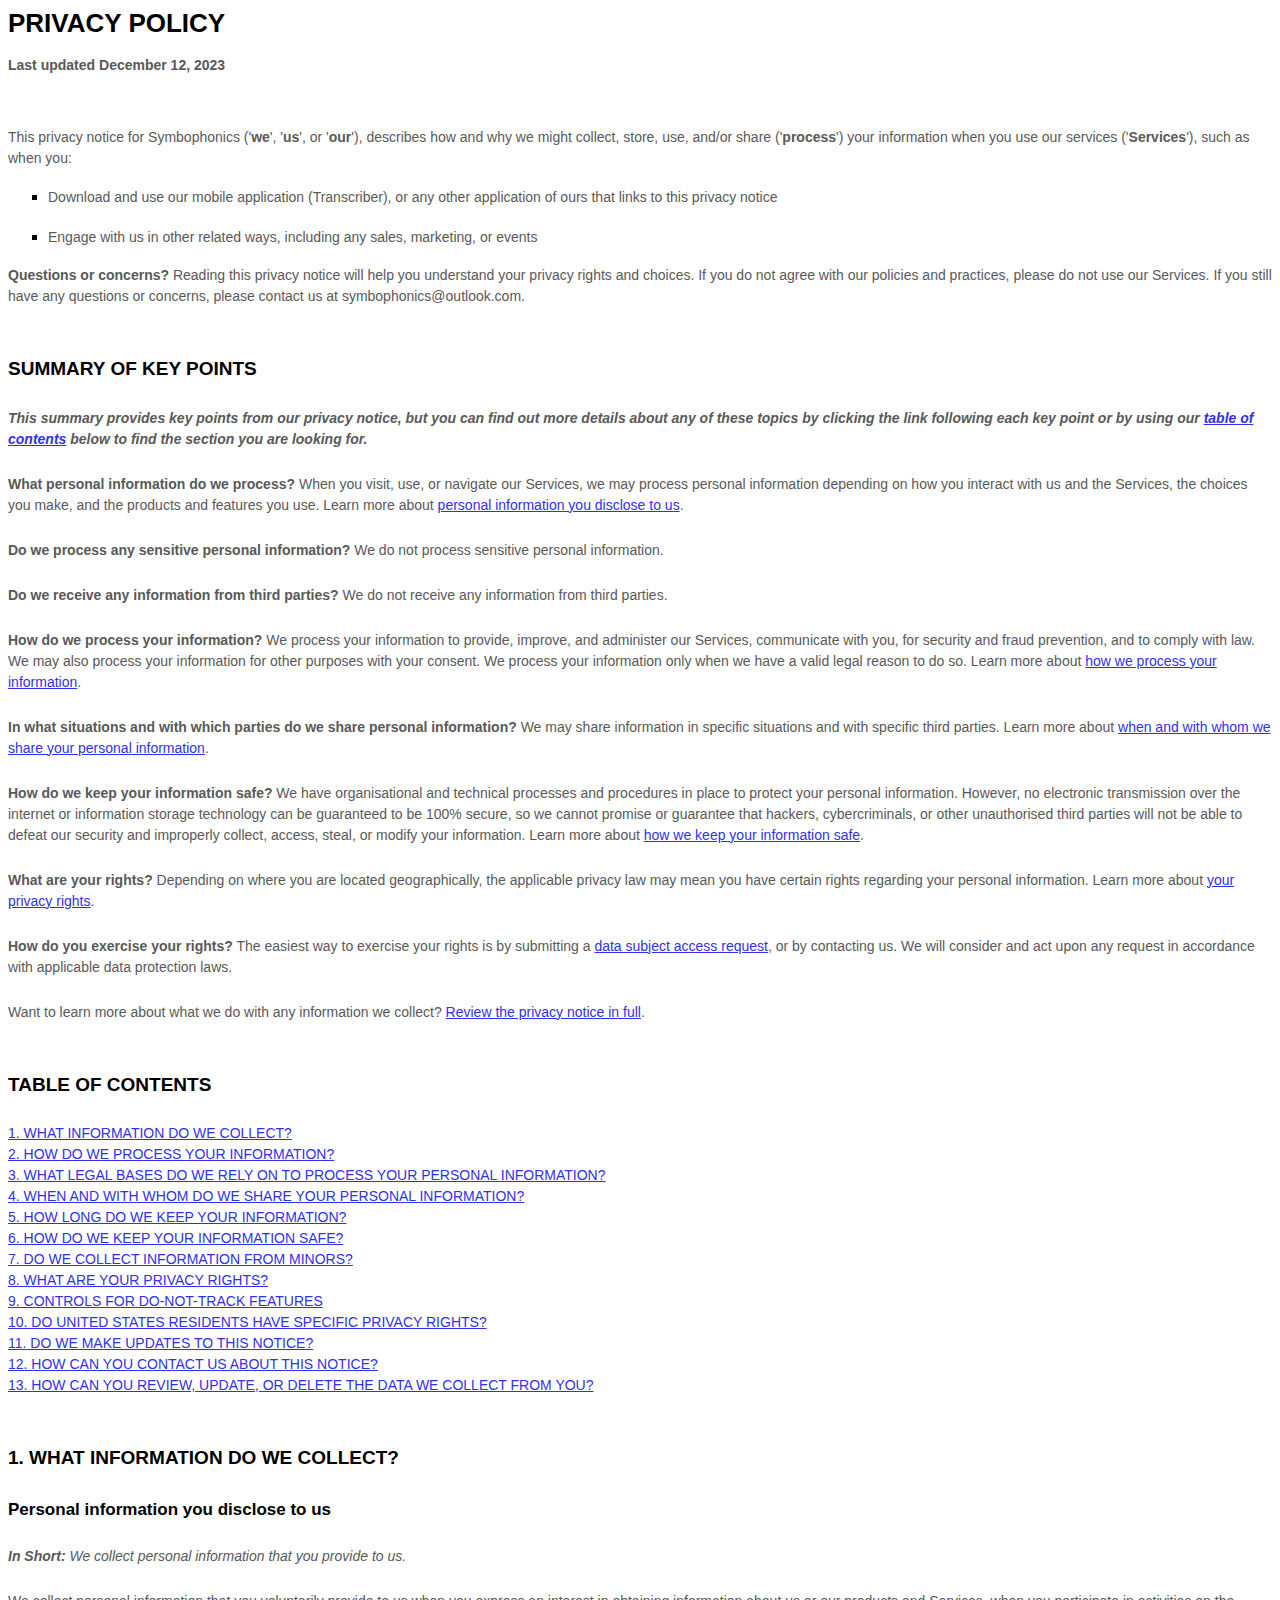
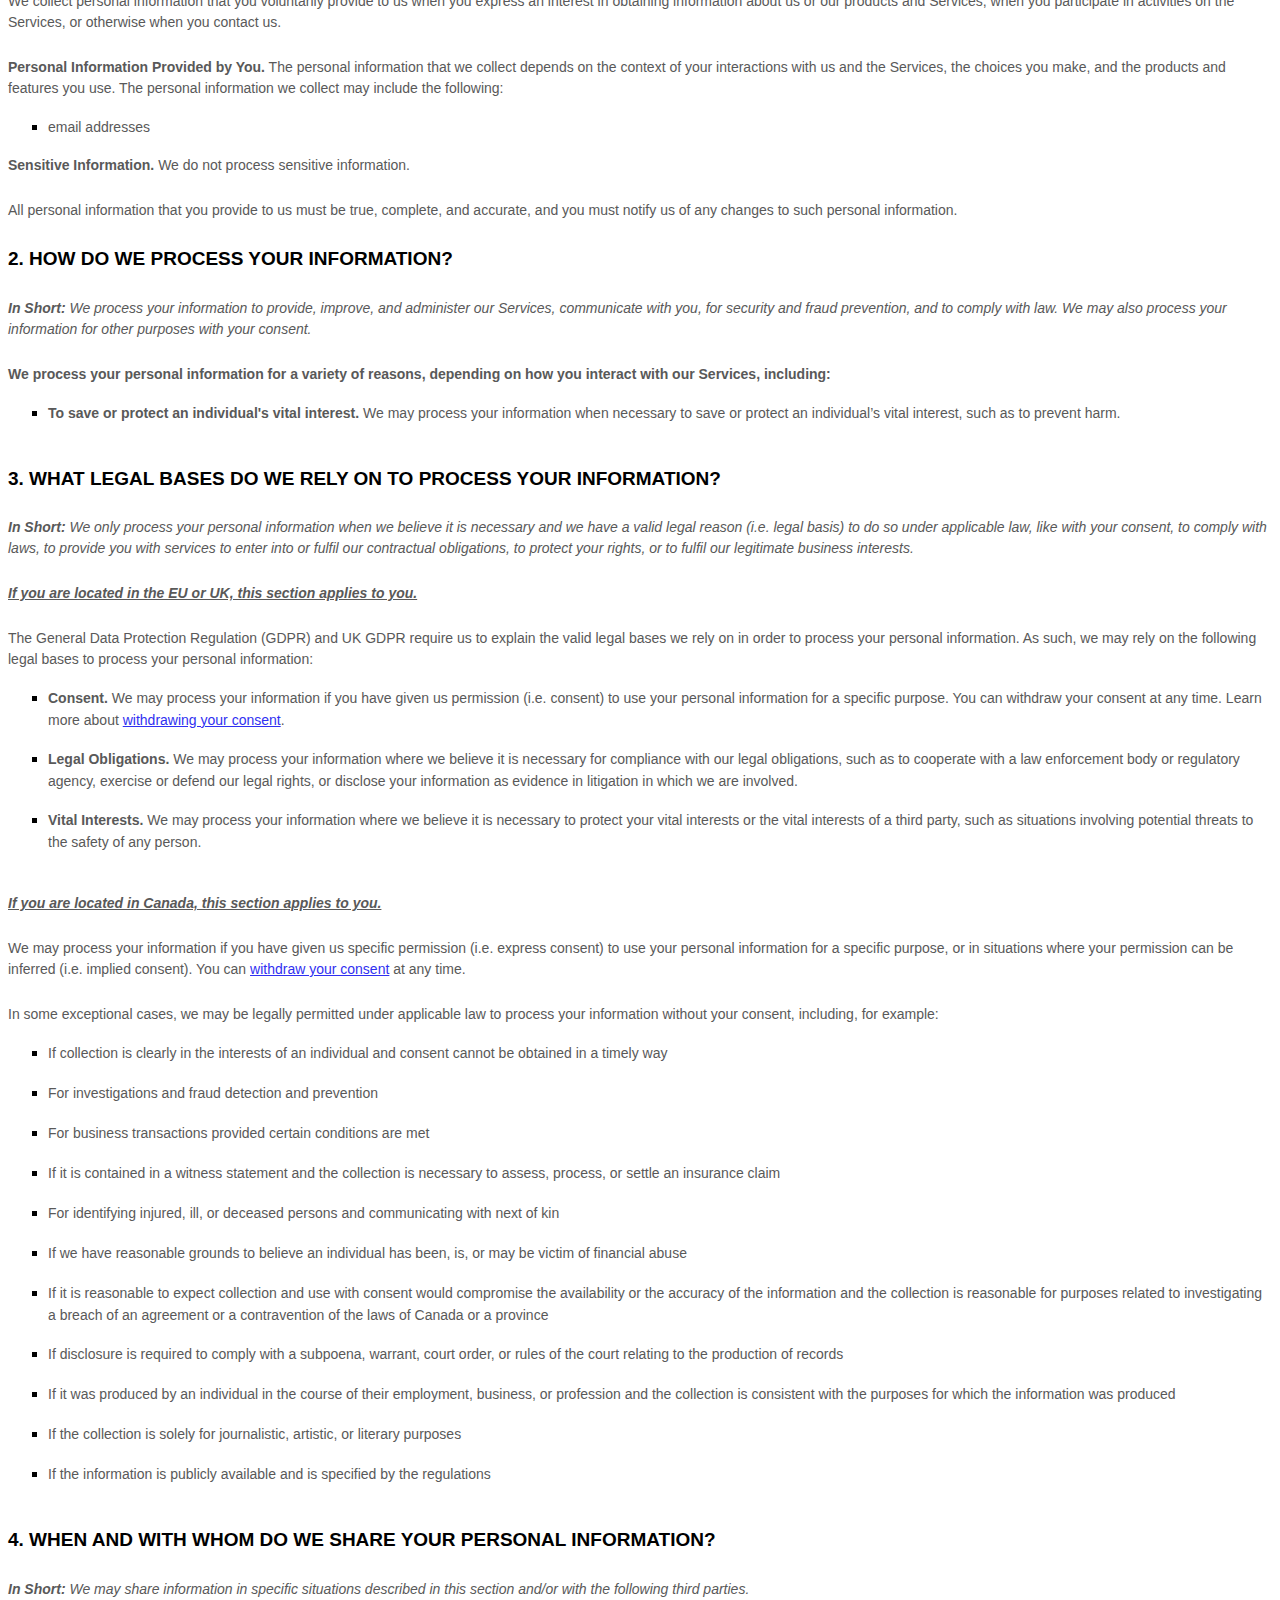
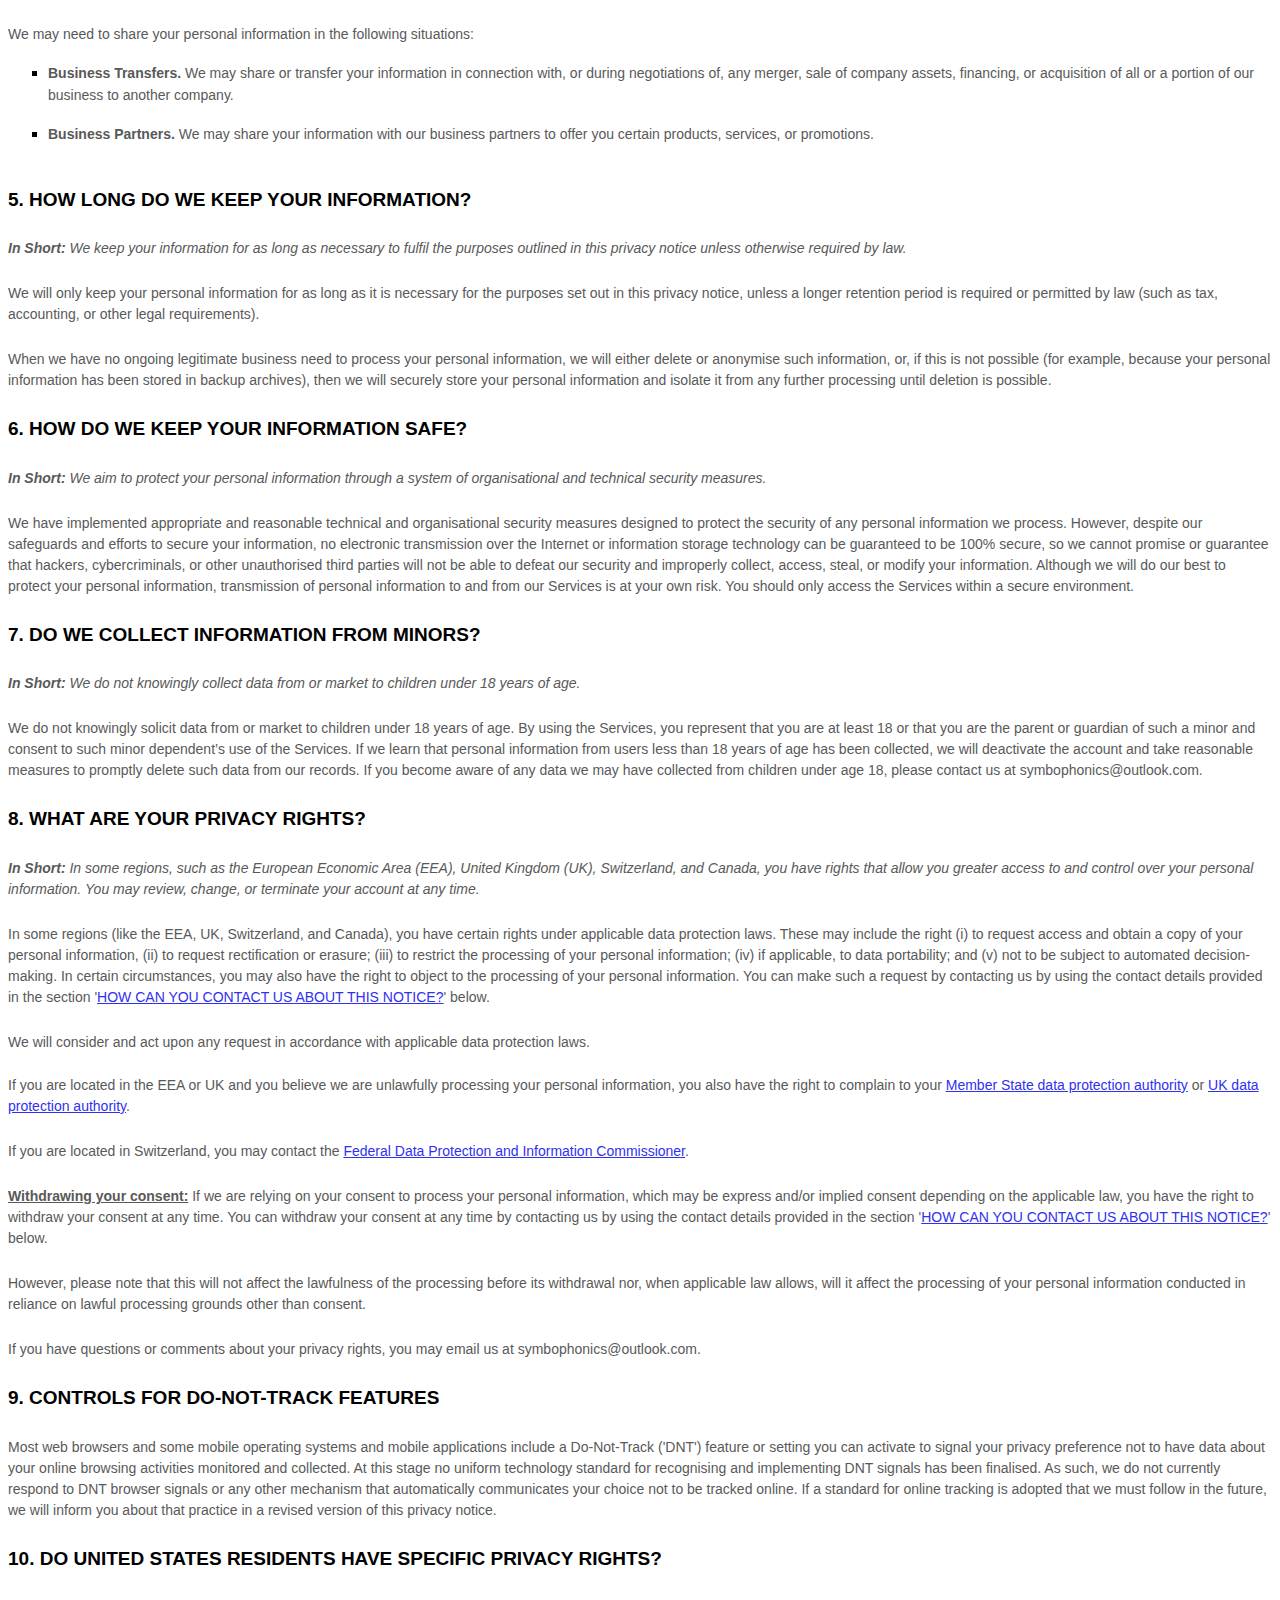
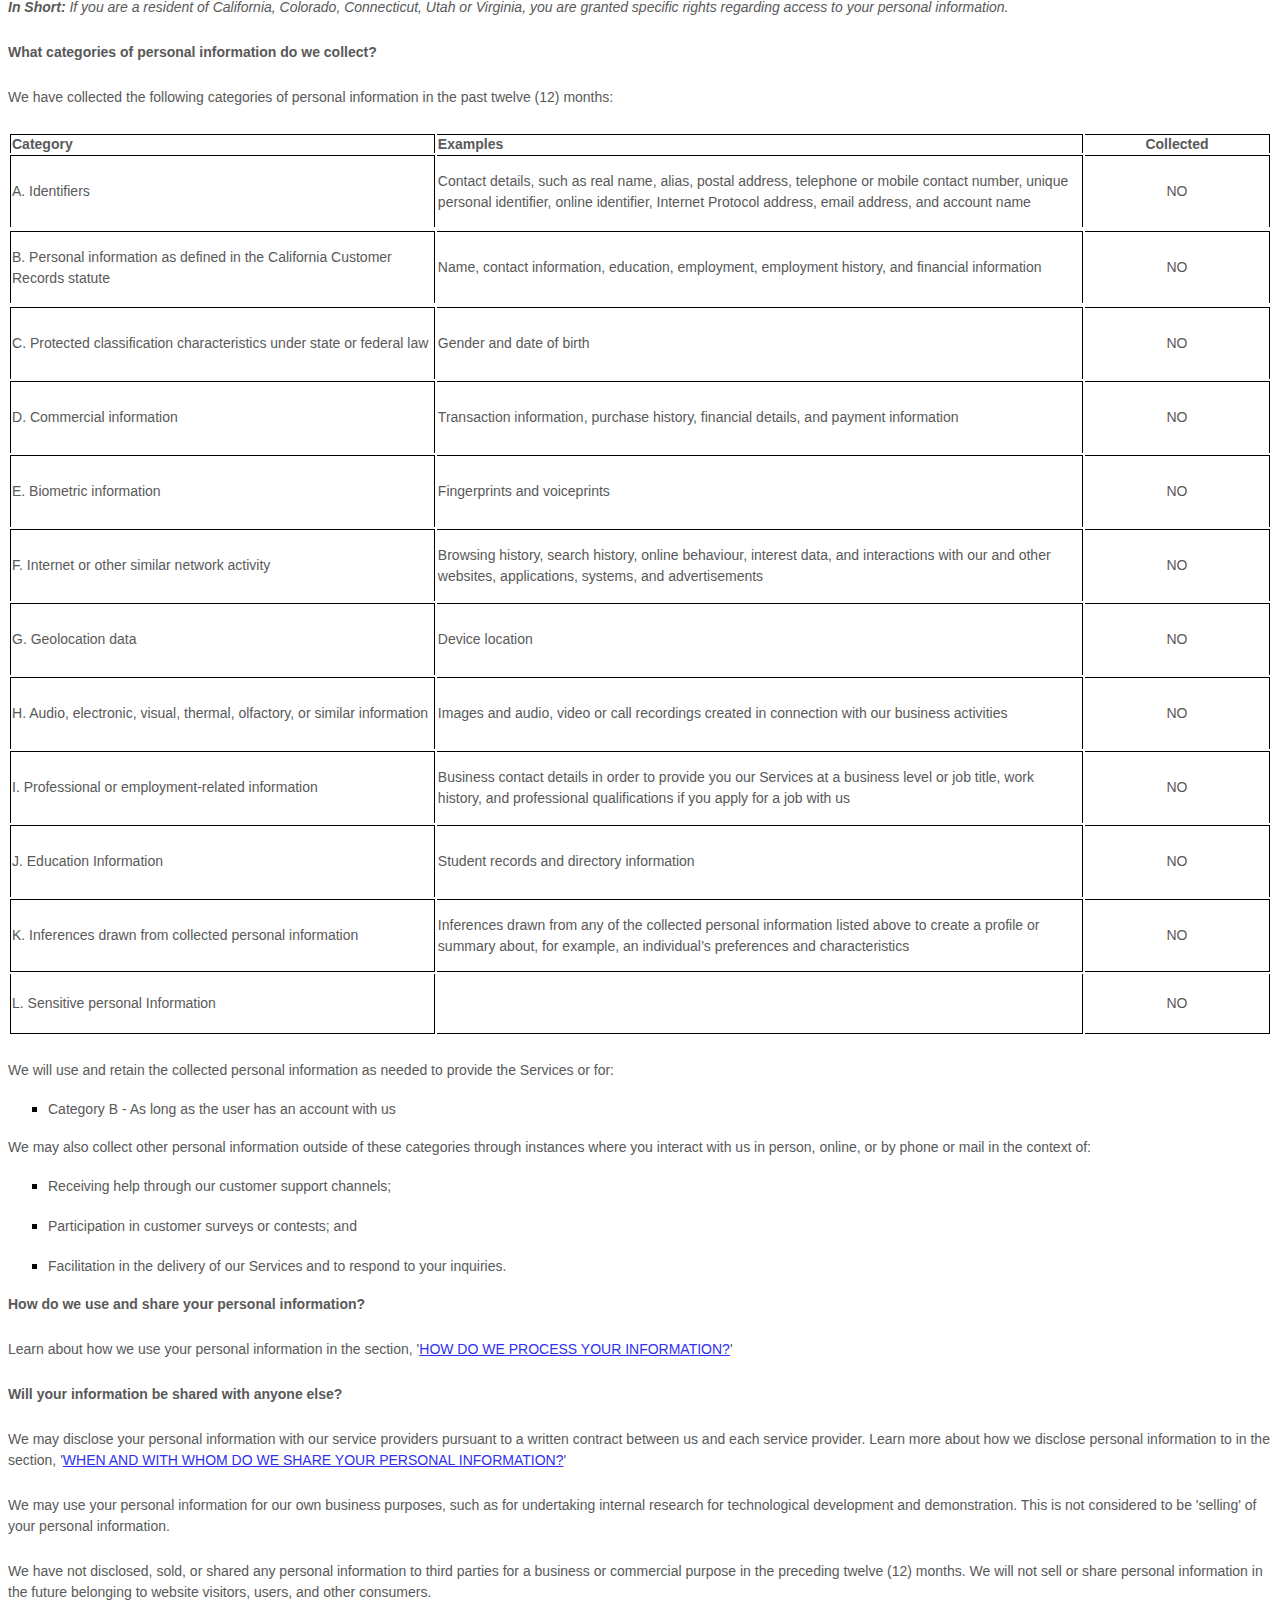
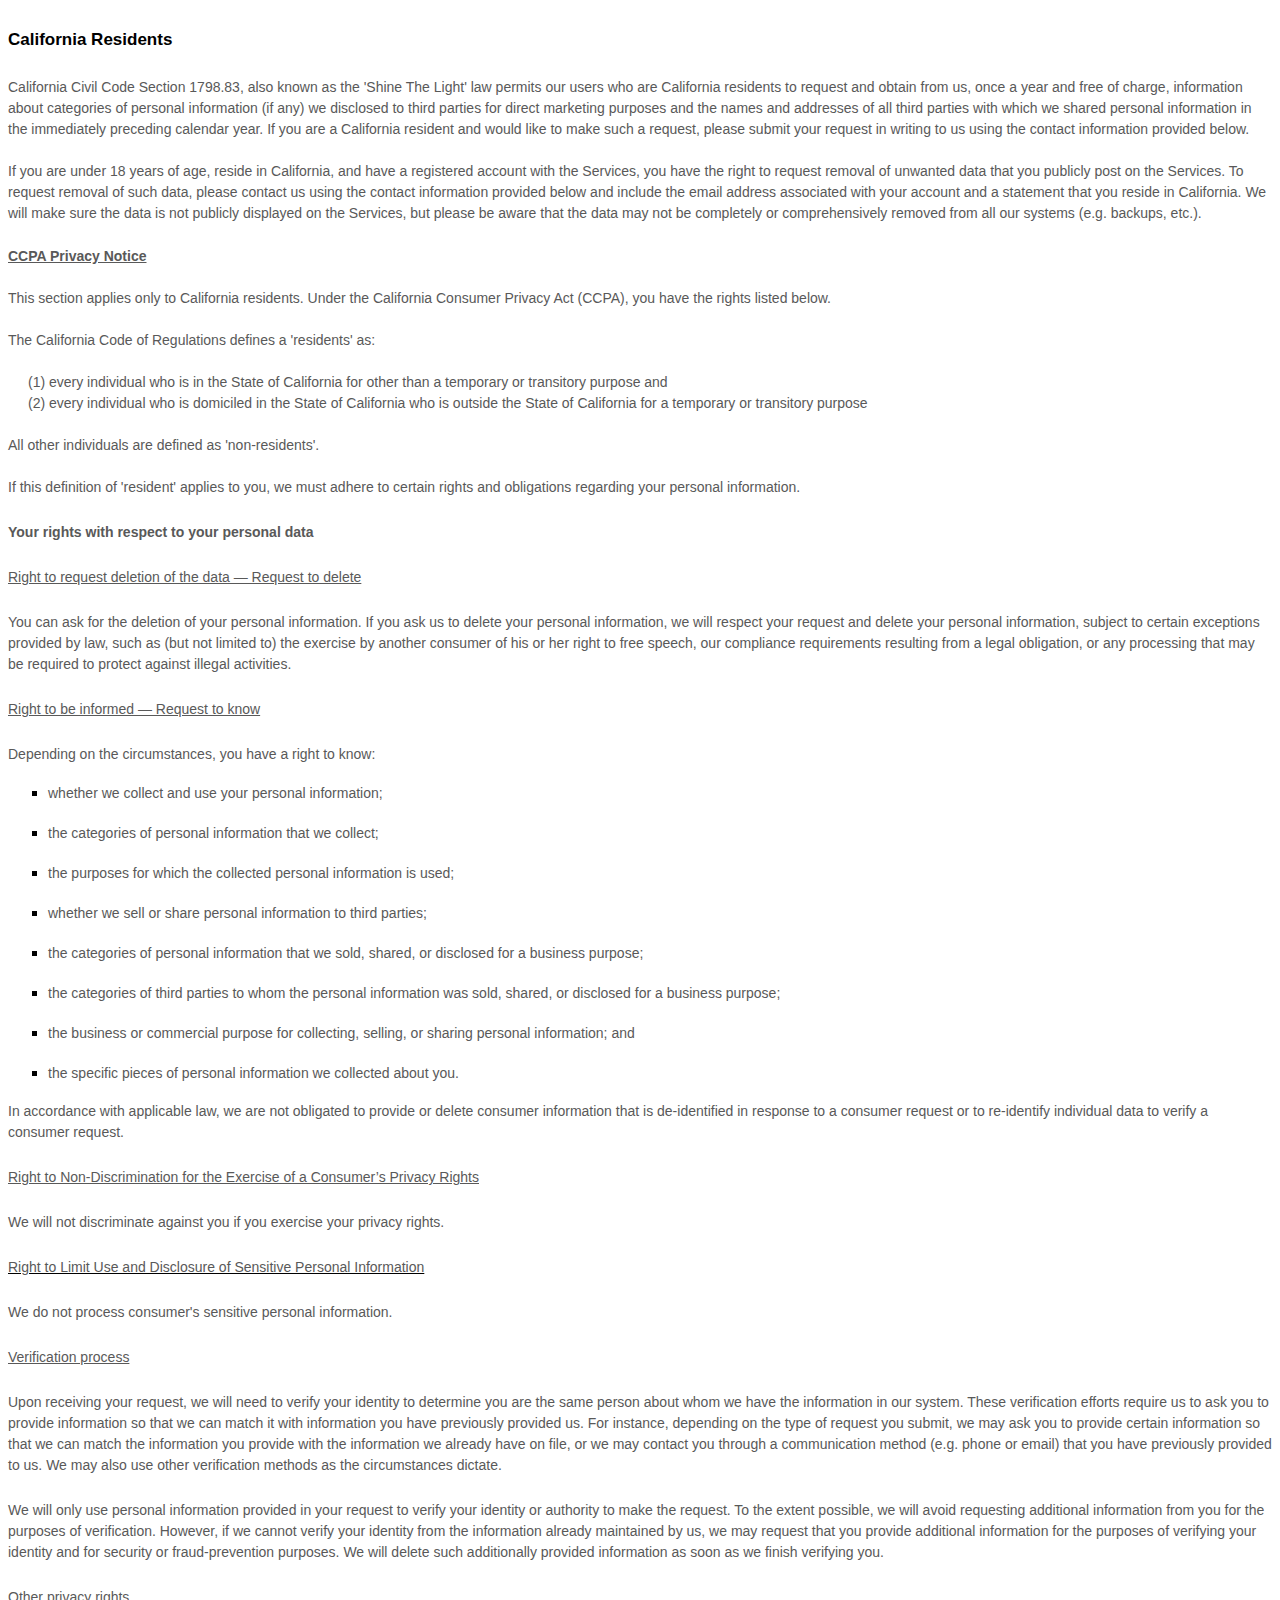
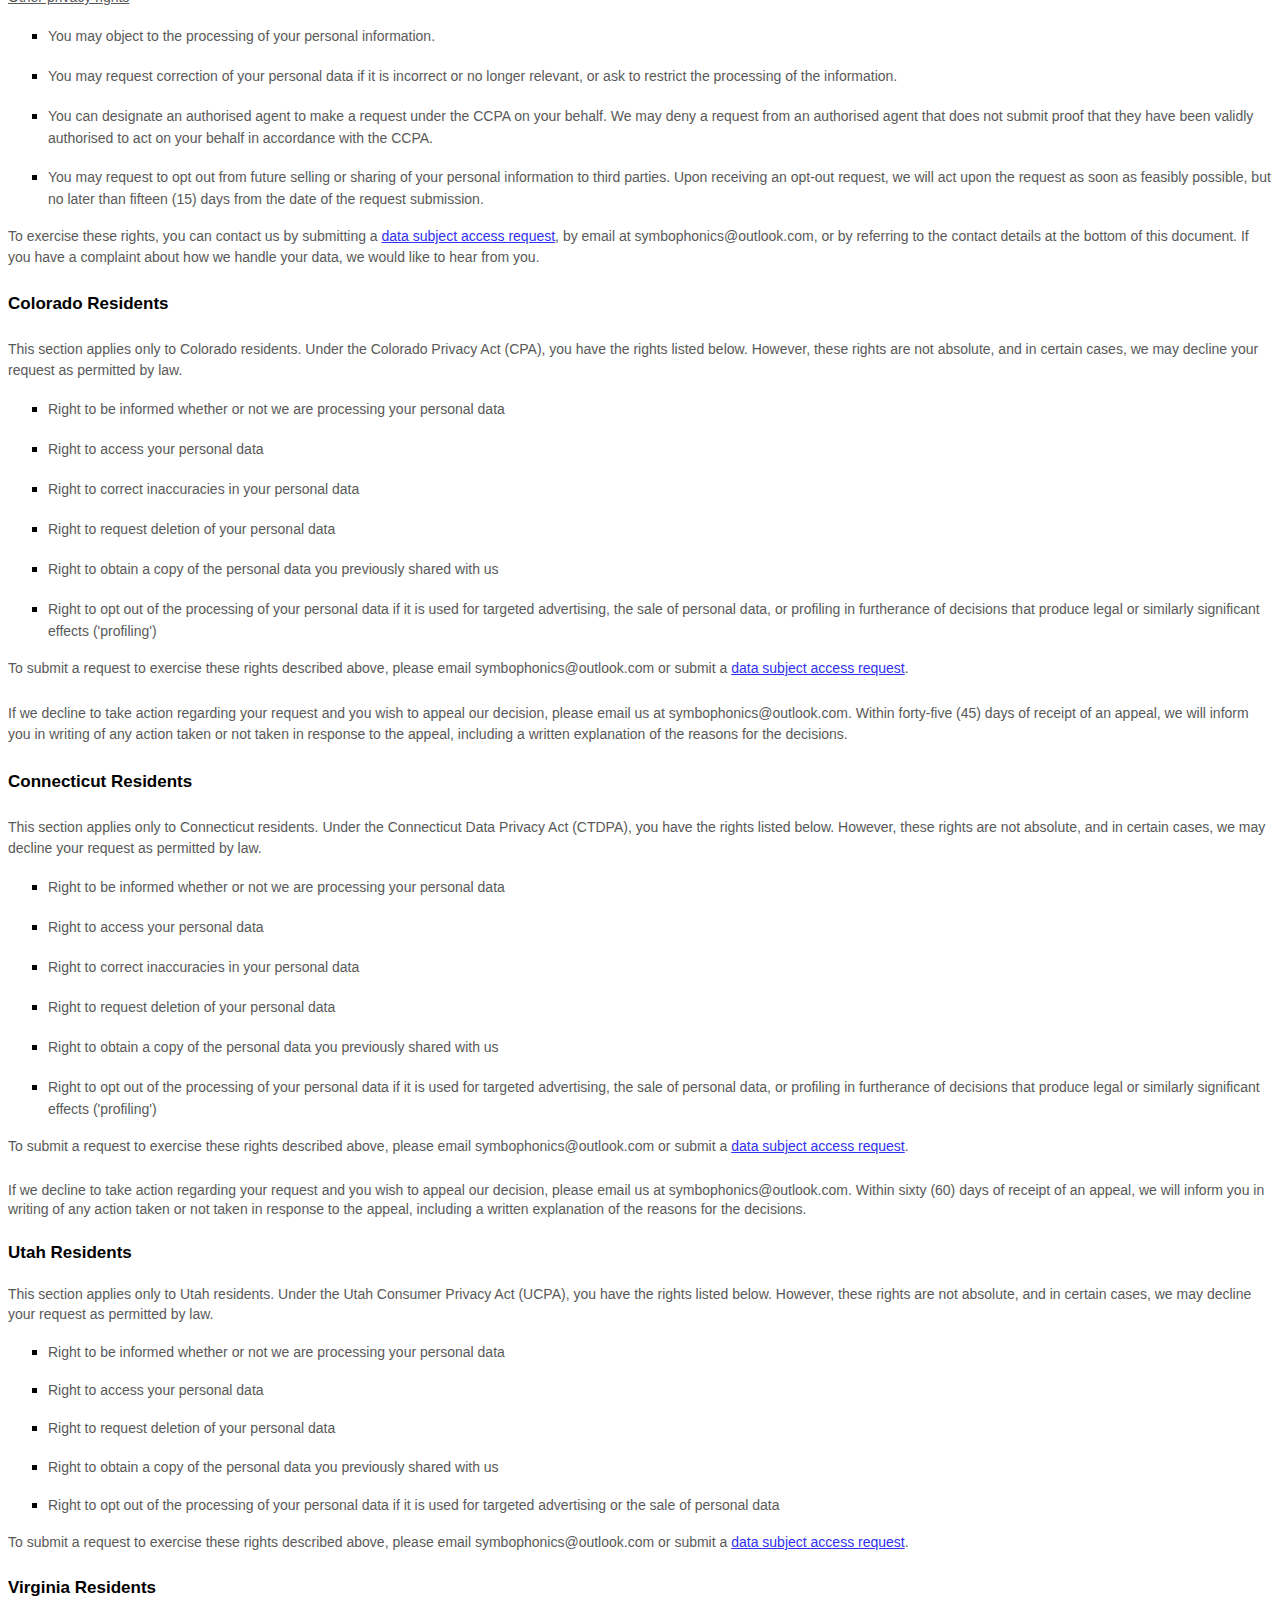
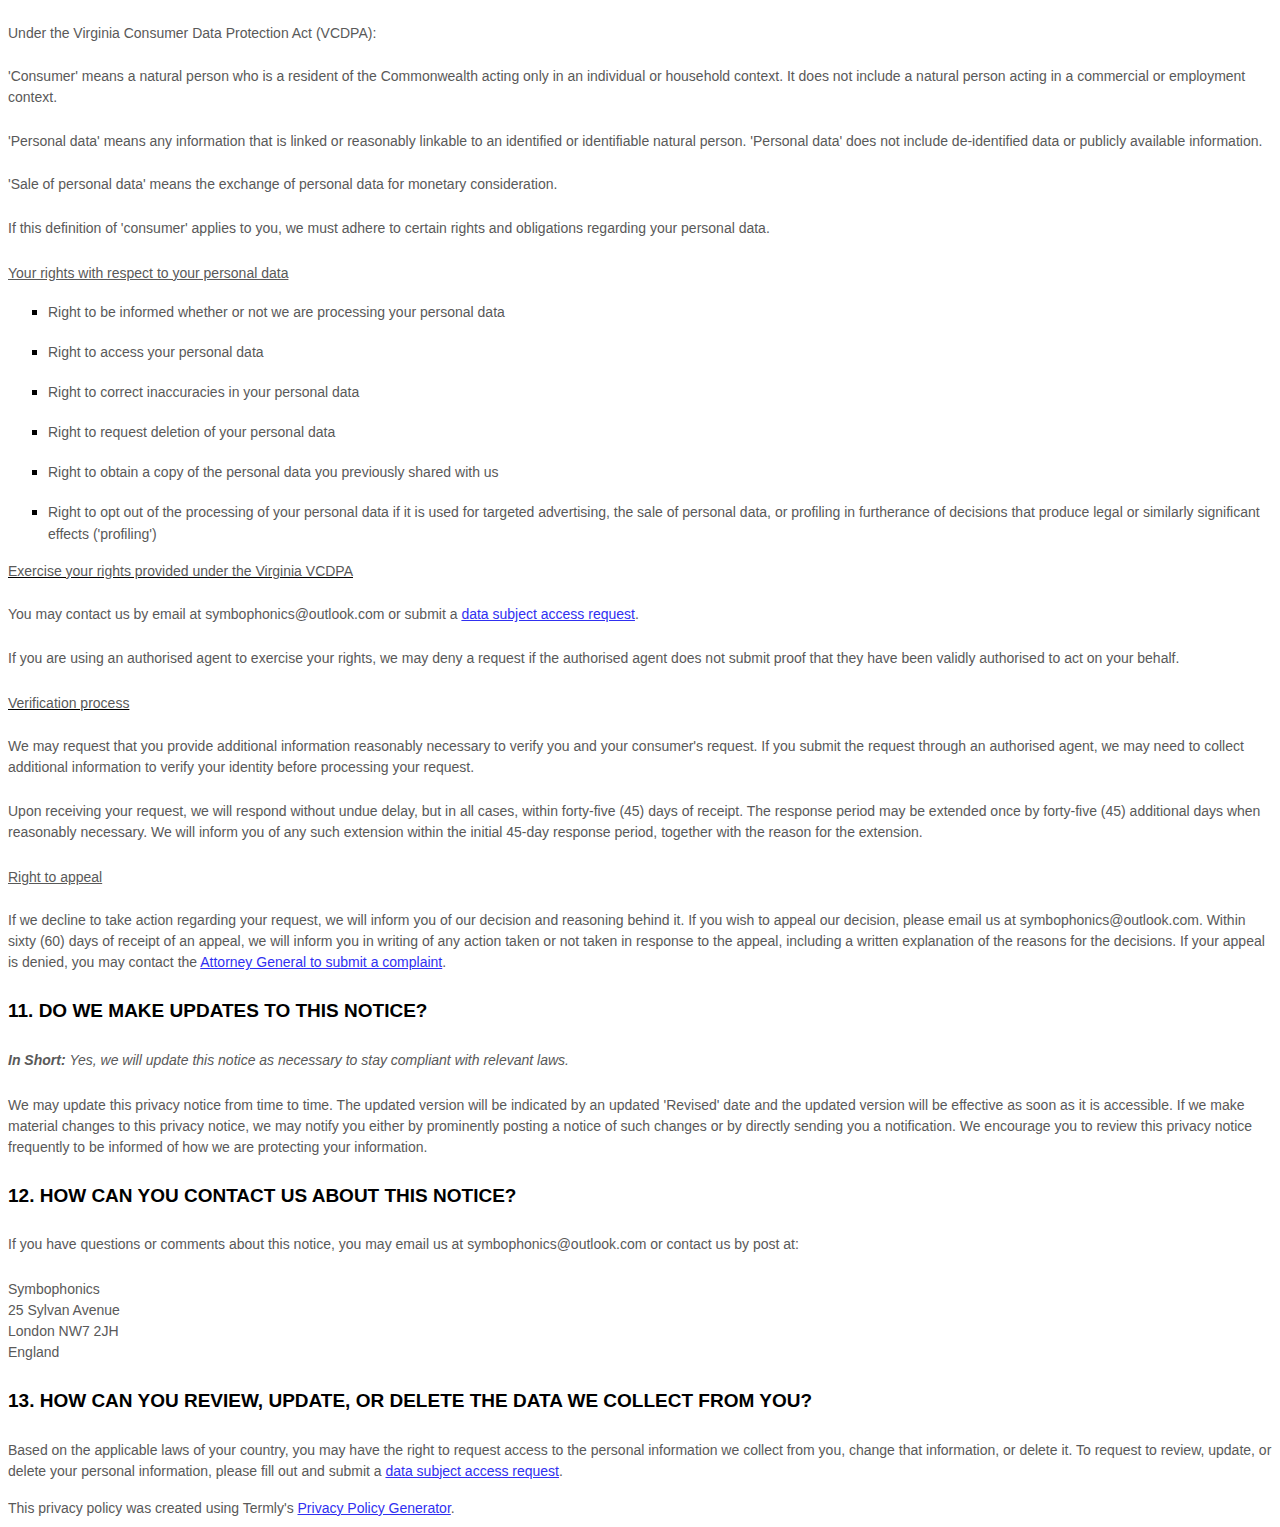
<file: dominicshaw.net/priv.html>
<html>
<head>
<title>Privacy Policy</title>
</head>
<body>
<style>
  [data-custom-class='body'], [data-custom-class='body'] * {
          background: transparent !important;
        }
[data-custom-class='title'], [data-custom-class='title'] * {
          font-family: Arial !important;
font-size: 26px !important;
color: #000000 !important;
        }
[data-custom-class='subtitle'], [data-custom-class='subtitle'] * {
          font-family: Arial !important;
color: #595959 !important;
font-size: 14px !important;
        }
[data-custom-class='heading_1'], [data-custom-class='heading_1'] * {
          font-family: Arial !important;
font-size: 19px !important;
color: #000000 !important;
        }
[data-custom-class='heading_2'], [data-custom-class='heading_2'] * {
          font-family: Arial !important;
font-size: 17px !important;
color: #000000 !important;
        }
[data-custom-class='body_text'], [data-custom-class='body_text'] * {
          color: #595959 !important;
font-size: 14px !important;
font-family: Arial !important;
        }
[data-custom-class='link'], [data-custom-class='link'] * {
          color: #3030F1 !important;
font-size: 14px !important;
font-family: Arial !important;
word-break: break-word !important;
        }
</style>

      <div data-custom-class="body">
      <div><strong><span style="font-size: 26px;"><span data-custom-class="title"><bdt class="block-component"></bdt><bdt class="question">PRIVACY POLICY</bdt><bdt class="statement-end-if-in-editor"></bdt></span></span></strong></div><div><br></div><div><span style="color: rgb(127, 127, 127);"><strong><span style="font-size: 15px;"><span data-custom-class="subtitle">Last updated <bdt class="question">December 12, 2023</bdt></span></span></strong></span></div><div><br></div><div><br></div><div><br></div><div style="line-height: 1.5;"><span style="color: rgb(127, 127, 127);"><span style="color: rgb(89, 89, 89); font-size: 15px;"><span data-custom-class="body_text">This privacy notice for <bdt class="question">Symbophonics<bdt class="block-component"></bdt></bdt> (<bdt class="block-component"></bdt>'<strong>we</strong>', '<strong>us</strong>', or '<strong>our</strong>'<bdt class="else-block"></bdt></span><span data-custom-class="body_text">), describes how and why we might collect, store, use, and/or share (<bdt class="block-component"></bdt>'<strong>process</strong>'<bdt class="else-block"></bdt>) your information when you use our services (<bdt class="block-component"></bdt>'<strong>Services</strong>'<bdt class="else-block"></bdt>), such as when you:</span></span></span><span style="font-size: 15px;"><span style="color: rgb(127, 127, 127);"><span data-custom-class="body_text"><span style="color: rgb(89, 89, 89);"><span data-custom-class="body_text"><bdt class="block-component"></bdt></span></span></span></span></span></span></span></span></li></ul><div><bdt class="block-component"><span style="font-size: 15px;"><span style="font-size: 15px;"><span style="color: rgb(127, 127, 127);"><span data-custom-class="body_text"><span style="color: rgb(89, 89, 89);"><span data-custom-class="body_text"><bdt class="block-component"></bdt></span></span></span></span></span></span></bdt></div><ul><li style="line-height: 1.5;"><span style="font-size: 15px; color: rgb(89, 89, 89);"><span style="font-size: 15px; color: rgb(89, 89, 89);"><span data-custom-class="body_text">Download and use<bdt class="block-component"></bdt> our mobile application<bdt class="block-component"></bdt> (<bdt class="question">Transcriber)<span style="font-size: 15px; color: rgb(89, 89, 89);"><span style="font-size: 15px; color: rgb(89, 89, 89);"><span data-custom-class="body_text"><span style="font-size: 15px;"><span style="color: rgb(89, 89, 89);"><span data-custom-class="body_text"><span style="font-size: 15px;"><span style="color: rgb(89, 89, 89);"><bdt class="statement-end-if-in-editor">,</bdt></span></span></span></span></span></span></span></span></bdt></span><span data-custom-class="body_text"><span style="font-size: 15px;"><span style="color: rgb(89, 89, 89);"><span data-custom-class="body_text"><span style="font-size: 15px;"><span style="color: rgb(89, 89, 89);"><bdt class="statement-end-if-in-editor"><bdt class="block-component"> or any other application of ours that links to this privacy notice</bdt></bdt></span></span></span></span></span></span></span></span></li></ul><div style="line-height: 1.5;"><span style="font-size: 15px;"><span style="color: rgb(127, 127, 127);"><span data-custom-class="body_text"><span style="color: rgb(89, 89, 89);"><span data-custom-class="body_text"><bdt class="block-component"></bdt></span></span></span></span></span></div><ul><li style="line-height: 1.5;"><span style="font-size: 15px; color: rgb(89, 89, 89);"><span style="font-size: 15px; color: rgb(89, 89, 89);"><span data-custom-class="body_text">Engage with us in other related ways, including any sales, marketing, or events<span style="font-size: 15px;"><span style="color: rgb(89, 89, 89);"><span data-custom-class="body_text"><span style="font-size: 15px;"><span style="color: rgb(89, 89, 89);"><bdt class="statement-end-if-in-editor"></bdt></span></span></span></span></span></span></span></span></li></ul><div style="line-height: 1.5;"><span style="font-size: 15px;"><span style="color: rgb(127, 127, 127);"><span data-custom-class="body_text"><strong>Questions or concerns? </strong>Reading this privacy notice will help you understand your privacy rights and choices. If you do not agree with our policies and practices, please do not use our Services.<bdt class="block-component"></bdt> If you still have any questions or concerns, please contact us at <bdt class="question">symbophonics@outlook.com</bdt>.</span></span></span></div><div style="line-height: 1.5;"><br></div><div style="line-height: 1.5;"><br></div><div style="line-height: 1.5;"><strong><span style="font-size: 15px;"><span data-custom-class="heading_1">SUMMARY OF KEY POINTS</span></span></strong></div><div style="line-height: 1.5;"><br></div><div style="line-height: 1.5;"><span style="font-size: 15px;"><span data-custom-class="body_text"><strong><em>This summary provides key points from our privacy notice, but you can find out more details about any of these topics by clicking the link following each key point or by using our </em></strong></span></span><a data-custom-class="link" href="#toc"><span style="color: rgb(0, 58, 250); font-size: 15px;"><span data-custom-class="body_text"><strong><em>table of contents</em></strong></span></span></a><span style="font-size: 15px;"><span data-custom-class="body_text"><strong><em> below to find the section you are looking for.</em></strong></span></span></div><div style="line-height: 1.5;"><br></div><div style="line-height: 1.5;"><span style="font-size: 15px;"><span data-custom-class="body_text"><strong>What personal information do we process?</strong> When you visit, use, or navigate our Services, we may process personal information depending on how you interact with us and the Services, the choices you make, and the products and features you use. Learn more about </span></span><a data-custom-class="link" href="#personalinfo"><span style="color: rgb(0, 58, 250); font-size: 15px;"><span data-custom-class="body_text">personal information you disclose to us</span></span></a><span data-custom-class="body_text">.</span></div><div style="line-height: 1.5;"><br></div><div style="line-height: 1.5;"><span style="font-size: 15px;"><span data-custom-class="body_text"><strong>Do we process any sensitive personal information?</strong> <bdt class="block-component"></bdt>We do not process sensitive personal information.<bdt class="else-block"></bdt></span></span></div><div style="line-height: 1.5;"><br></div><div style="line-height: 1.5;"><span style="font-size: 15px;"><span data-custom-class="body_text"><strong>Do we receive any information from third parties?</strong> <bdt class="block-component"></bdt>We do not receive any information from third parties.<bdt class="else-block"></bdt></span></span></div><div style="line-height: 1.5;"><br></div><div style="line-height: 1.5;"><span style="font-size: 15px;"><span data-custom-class="body_text"><strong>How do we process your information?</strong> We process your information to provide, improve, and administer our Services, communicate with you, for security and fraud prevention, and to comply with law. We may also process your information for other purposes with your consent. We process your information only when we have a valid legal reason to do so. Learn more about </span></span><a data-custom-class="link" href="#infouse"><span style="color: rgb(0, 58, 250); font-size: 15px;"><span data-custom-class="body_text">how we process your information</span></span></a><span data-custom-class="body_text">.</span></div><div style="line-height: 1.5;"><br></div><div style="line-height: 1.5;"><span style="font-size: 15px;"><span data-custom-class="body_text"><strong>In what situations and with which <bdt class="block-component"></bdt>parties do we share personal information?</strong> We may share information in specific situations and with specific <bdt class="block-component"></bdt>third parties. Learn more about </span></span><a data-custom-class="link" href="#whoshare"><span style="color: rgb(0, 58, 250); font-size: 15px;"><span data-custom-class="body_text">when and with whom we share your personal information</span></span></a><span style="font-size: 15px;"><span data-custom-class="body_text">.<bdt class="block-component"></bdt></span></span></div><div style="line-height: 1.5;"><br></div><div style="line-height: 1.5;"><span style="font-size: 15px;"><span data-custom-class="body_text"><strong>How do we keep your information safe?</strong> We have <bdt class="block-component"></bdt>organisational<bdt class="else-block"></bdt> and technical processes and procedures in place to protect your personal information. However, no electronic transmission over the internet or information storage technology can be guaranteed to be 100% secure, so we cannot promise or guarantee that hackers, cybercriminals, or other <bdt class="block-component"></bdt>unauthorised<bdt class="else-block"></bdt> third parties will not be able to defeat our security and improperly collect, access, steal, or modify your information. Learn more about </span></span><a data-custom-class="link" href="#infosafe"><span style="color: rgb(0, 58, 250); font-size: 15px;"><span data-custom-class="body_text">how we keep your information safe</span></span></a><span data-custom-class="body_text">.</span><span style="font-size: 15px;"><span data-custom-class="body_text"><bdt class="statement-end-if-in-editor"></bdt></span></span></div><div style="line-height: 1.5;"><br></div><div style="line-height: 1.5;"><span style="font-size: 15px;"><span data-custom-class="body_text"><strong>What are your rights?</strong> Depending on where you are located geographically, the applicable privacy law may mean you have certain rights regarding your personal information. Learn more about </span></span><a data-custom-class="link" href="#privacyrights"><span style="color: rgb(0, 58, 250); font-size: 15px;"><span data-custom-class="body_text">your privacy rights</span></span></a><span data-custom-class="body_text">.</span></div><div style="line-height: 1.5;"><br></div><div style="line-height: 1.5;"><span style="font-size: 15px;"><span data-custom-class="body_text"><strong>How do you exercise your rights?</strong> The easiest way to exercise your rights is by <bdt class="block-component">submitting a </bdt></span></span><a data-custom-class="link" href="https://app.termly.io/notify/907a1cf5-f55d-4cf5-aca3-f19c0003f1bf" rel="noopener noreferrer" target="_blank"><span style="color: rgb(0, 58, 250); font-size: 15px;"><span data-custom-class="body_text">data subject access request</span></span></a><span style="font-size: 15px;"><span data-custom-class="body_text"><bdt class="block-component"></bdt>, or by contacting us. We will consider and act upon any request in accordance with applicable data protection laws.</span></span></div><div style="line-height: 1.5;"><br></div><div style="line-height: 1.5;"><span style="font-size: 15px;"><span data-custom-class="body_text">Want to learn more about what we do with any information we collect? </span></span><a data-custom-class="link" href="#toc"><span style="color: rgb(0, 58, 250); font-size: 15px;"><span data-custom-class="body_text">Review the privacy notice in full</span></span></a><span style="font-size: 15px;"><span data-custom-class="body_text">.</span></span></div><div style="line-height: 1.5;"><br></div><div style="line-height: 1.5;"><br></div><div id="toc" style="line-height: 1.5;"><span style="font-size: 15px;"><span style="color: rgb(127, 127, 127);"><span style="color: rgb(0, 0, 0);"><strong><span data-custom-class="heading_1">TABLE OF CONTENTS</span></strong></span></span></span></div><div style="line-height: 1.5;"><br></div><div style="line-height: 1.5;"><span style="font-size: 15px;"><a data-custom-class="link" href="#infocollect"><span style="color: rgb(0, 58, 250);">1. WHAT INFORMATION DO WE COLLECT?</span></a></span></div><div style="line-height: 1.5;"><span style="font-size: 15px;"><a data-custom-class="link" href="#infouse"><span style="color: rgb(0, 58, 250);">2. HOW DO WE PROCESS YOUR INFORMATION?<bdt class="block-component"></bdt></span></a></span></div><div style="line-height: 1.5;"><span style="font-size: 15px;"><a data-custom-class="link" href="#legalbases"><span style="color: rgb(0, 58, 250);">3. <span style="font-size: 15px;"><span style="color: rgb(0, 58, 250);">WHAT LEGAL BASES DO WE RELY ON TO PROCESS YOUR PERSONAL INFORMATION?</span></span><bdt class="statement-end-if-in-editor"></bdt></span></a></span></div><div style="line-height: 1.5;"><span style="font-size: 15px;"><span style="color: rgb(0, 58, 250);"><a data-custom-class="link" href="#whoshare">4. WHEN AND WITH WHOM DO WE SHARE YOUR PERSONAL INFORMATION?</a></span><span data-custom-class="body_text"><bdt class="block-component"></bdt></a><span style="color: rgb(127, 127, 127);"><span style="color: rgb(89, 89, 89);"><span data-custom-class="body_text"><span style="color: rgb(89, 89, 89);"><bdt class="block-component"></bdt></span></span><span data-custom-class="body_text"><span style="color: rgb(89, 89, 89);"><span style="color: rgb(89, 89, 89);"><span style="color: rgb(89, 89, 89);"><bdt class="block-component"></bdt></span></span><bdt class="block-component"></bdt></span></span></span></span></span></div><div style="line-height: 1.5;"><span style="font-size: 15px;"><a data-custom-class="link" href="#inforetain"><span style="color: rgb(0, 58, 250);">5. HOW LONG DO WE KEEP YOUR INFORMATION?</span></a><span style="color: rgb(127, 127, 127);"><span style="color: rgb(89, 89, 89);"><span data-custom-class="body_text"><span style="color: rgb(89, 89, 89);"><span style="color: rgb(89, 89, 89);"><bdt class="block-component"></bdt></span></span></span></span></span></span></div><div style="line-height: 1.5;"><span style="font-size: 15px;"><a data-custom-class="link" href="#infosafe"><span style="color: rgb(0, 58, 250);">6. HOW DO WE KEEP YOUR INFORMATION SAFE?</span></a><span style="color: rgb(127, 127, 127);"><span style="color: rgb(89, 89, 89);"><span data-custom-class="body_text"><span style="color: rgb(89, 89, 89);"><bdt class="statement-end-if-in-editor"></bdt><bdt class="block-component"></bdt></span></span></span></span></span></div><div style="line-height: 1.5;"><span style="font-size: 15px;"><a data-custom-class="link" href="#infominors"><span style="color: rgb(0, 58, 250);">7. DO WE COLLECT INFORMATION FROM MINORS?</span></a><span style="color: rgb(127, 127, 127);"><span style="color: rgb(89, 89, 89);"><span data-custom-class="body_text"><span style="color: rgb(89, 89, 89);"><bdt class="statement-end-if-in-editor"></bdt></span></span></span></span></span></div><div style="line-height: 1.5;"><span style="font-size: 15px;"><span style="color: rgb(0, 58, 250);"><a data-custom-class="link" href="#privacyrights">8. WHAT ARE YOUR PRIVACY RIGHTS?</a></span></span></div><div style="line-height: 1.5;"><span style="font-size: 15px;"><a data-custom-class="link" href="#DNT"><span style="color: rgb(0, 58, 250);">9. CONTROLS FOR DO-NOT-TRACK FEATURES<bdt class="block-component"></bdt></span></a></span></div><div style="line-height: 1.5;"><span style="font-size: 15px;"><a data-custom-class="link" href="#uslaws"><span style="color: rgb(0, 58, 250);">10. DO UNITED STATES RESIDENTS HAVE SPECIFIC PRIVACY RIGHTS?</span></a></span><bdt class="block-component"><span style="font-size: 15px;"><span data-custom-class="body_text"></span></bdt></span></div><div style="line-height: 1.5;"><bdt class="block-component"><span style="font-size: 15px;"></bdt><bdt class="block-component"></bdt><bdt class="block-component"></bdt><bdt class="block-component"></bdt><bdt class="block-component"></bdt><bdt class="block-component"></bdt><bdt class="block-component"></bdt><bdt class="block-component"></bdt><bdt class="block-component"></bdt><bdt class="block-component"></span></bdt></div><div style="line-height: 1.5;"><span style="font-size: 15px;"><a data-custom-class="link" href="#policyupdates"><span style="color: rgb(0, 58, 250);">11. DO WE MAKE UPDATES TO THIS NOTICE?</span></a></span></div><div style="line-height: 1.5;"><a data-custom-class="link" href="#contact"><span style="color: rgb(0, 58, 250); font-size: 15px;">12. HOW CAN YOU CONTACT US ABOUT THIS NOTICE?</span></a></div><div style="line-height: 1.5;"><a data-custom-class="link" href="#request"><span style="color: rgb(0, 58, 250);">13. HOW CAN YOU REVIEW, UPDATE, OR DELETE THE DATA WE COLLECT FROM YOU?</span></a></div><div style="line-height: 1.5;"><br></div><div style="line-height: 1.5;"><br></div><div id="infocollect" style="line-height: 1.5;"><span style="color: rgb(0, 0, 0);"><span style="color: rgb(0, 0, 0); font-size: 15px;"><span style="font-size: 15px; color: rgb(0, 0, 0);"><span style="font-size: 15px; color: rgb(0, 0, 0);"><span id="control" style="color: rgb(0, 0, 0);"><strong><span data-custom-class="heading_1">1. WHAT INFORMATION DO WE COLLECT?</span></strong></span></span></span></span></span></div><div style="line-height: 1.5;"><br></div><div id="personalinfo" style="line-height: 1.5;"><span data-custom-class="heading_2" style="color: rgb(0, 0, 0);"><span style="font-size: 15px;"><strong>Personal information you disclose to us</strong></span></span></div><div><div><br></div><div style="line-height: 1.5;"><span style="color: rgb(127, 127, 127);"><span style="color: rgb(89, 89, 89); font-size: 15px;"><span data-custom-class="body_text"><span style="font-size: 15px; color: rgb(89, 89, 89);"><span style="font-size: 15px; color: rgb(89, 89, 89);"><span data-custom-class="body_text"><strong><em>In Short:</em></strong></span></span></span></span><span data-custom-class="body_text"><span style="font-size: 15px; color: rgb(89, 89, 89);"><span style="font-size: 15px; color: rgb(89, 89, 89);"><span data-custom-class="body_text"><strong><em> </em></strong><em>We collect personal information that you provide to us.</em></span></span></span></span></span></span></div></div><div style="line-height: 1.5;"><br></div><div style="line-height: 1.5;"><span style="font-size: 15px; color: rgb(89, 89, 89);"><span style="font-size: 15px; color: rgb(89, 89, 89);"><span data-custom-class="body_text">We collect personal information that you voluntarily provide to us when you <span style="font-size: 15px;"><bdt class="block-component"></bdt></span></span><span data-custom-class="body_text">express an interest in obtaining information about us or our products and Services, when you participate in activities on the Services, or otherwise when you contact us.</span></span></span></span></div><div style="line-height: 1.5;"><br></div><div style="line-height: 1.5;"><span style="font-size: 15px; color: rgb(89, 89, 89);"><span style="font-size: 15px; color: rgb(89, 89, 89);"><span data-custom-class="body_text"><span style="font-size: 15px;"><bdt class="block-component"></bdt></span></span></span></span></div><div style="line-height: 1.5;"><span style="font-size: 15px; color: rgb(89, 89, 89);"><span style="font-size: 15px; color: rgb(89, 89, 89);"><span data-custom-class="body_text"><strong>Personal Information Provided by You.</strong> The personal information that we collect depends on the context of your interactions with us and the Services, the choices you make, and the products and features you use. The personal information we collect may include the following:<span style="font-size: 15px;"><span data-custom-class="body_text"><bdt class="forloop-component"></bdt></span></span></span></span></span></div><ul><li style="line-height: 1.5;"><span style="font-size: 15px; color: rgb(89, 89, 89);"><span style="font-size: 15px; color: rgb(89, 89, 89);"><span data-custom-class="body_text"><span style="font-size: 15px;"><span data-custom-class="body_text"><bdt class="question">email addresses</bdt></span></span></span></span></span></li></ul><div style="line-height: 1.5;"><span style="font-size: 15px; color: rgb(89, 89, 89);"><span style="font-size: 15px; color: rgb(89, 89, 89);"><span data-custom-class="body_text"><span style="font-size: 15px;"><span data-custom-class="body_text"><bdt class="forloop-component"></bdt></span><span data-custom-class="body_text"><bdt class="statement-end-if-in-editor"></bdt></span></span></span></span></span></div><div id="sensitiveinfo" style="line-height: 1.5;"><span style="font-size: 15px;"><span data-custom-class="body_text"><strong>Sensitive Information.</strong> <bdt class="block-component"></bdt>We do not process sensitive information.</span></span></div><div style="line-height: 1.5;"><br></div><div style="line-height: 1.5;"><span style="font-size: 15px;"><span data-custom-class="body_text"><bdt class="else-block"></bdt></span></span><span style="font-size: 15px; color: rgb(89, 89, 89);"><span style="font-size: 15px; color: rgb(89, 89, 89);"><span data-custom-class="body_text"><span style="font-size: 15px;"><span data-custom-class="body_text"><bdt class="block-component"><bdt class="block-component"></bdt></bdt></span></span></span></span><bdt class="block-component"><bdt class="block-component"></span></span></bdt></div><div style="line-height: 1.5;"><span style="font-size: 15px; color: rgb(89, 89, 89);"><span style="font-size: 15px; color: rgb(89, 89, 89);"><span data-custom-class="body_text">All personal information that you provide to us must be true, complete, and accurate, and you must notify us of any changes to such personal information.</span></span></span></div><div style="line-height: 1.5;"><br></div><div style="line-height: 1.5;"><span style="font-size: 15px; color: rgb(89, 89, 89);"><span style="font-size: 15px; color: rgb(89, 89, 89);"><span data-custom-class="body_text"><bdt class="block-component"></bdt></bdt></span><span data-custom-class="body_text"><span style="color: rgb(89, 89, 89); font-size: 15px;"><span data-custom-class="body_text"><span style="color: rgb(89, 89, 89); font-size: 15px;"><span data-custom-class="body_text"><bdt class="statement-end-if-in-editor"><bdt class="block-component"></bdt></bdt></span></span></span></span></bdt></span></span></span></span></span></span></span></span><span style="font-size: 15px;"><span data-custom-class="body_text"><bdt class="block-component"></bdt></span></span></div><div id="infouse" style="line-height: 1.5;"><span style="color: rgb(127, 127, 127);"><span style="color: rgb(89, 89, 89); font-size: 15px;"><span style="font-size: 15px; color: rgb(89, 89, 89);"><span style="font-size: 15px; color: rgb(89, 89, 89);"><span id="control" style="color: rgb(0, 0, 0);"><strong><span data-custom-class="heading_1">2. HOW DO WE PROCESS YOUR INFORMATION?</span></strong></span></span></span></span></span></div><div><div style="line-height: 1.5;"><br></div><div style="line-height: 1.5;"><span style="color: rgb(127, 127, 127);"><span style="color: rgb(89, 89, 89); font-size: 15px;"><span data-custom-class="body_text"><span style="font-size: 15px; color: rgb(89, 89, 89);"><span style="font-size: 15px; color: rgb(89, 89, 89);"><span data-custom-class="body_text"><strong><em>In Short: </em></strong><em>We process your information to provide, improve, and administer our Services, communicate with you, for security and fraud prevention, and to comply with law. We may also process your information for other purposes with your consent.</em></span></span></span></span></span></span></div></div><div style="line-height: 1.5;"><br></div><div style="line-height: 1.5;"><span style="font-size: 15px; color: rgb(89, 89, 89);"><span style="font-size: 15px; color: rgb(89, 89, 89);"><span data-custom-class="body_text"><strong>We process your personal information for a variety of reasons, depending on how you interact with our Services, including:</strong><bdt class="block-component"></bdt></span></span></span></span></span></span></span></span></span></span></span></span></li></ul><div style="line-height: 1.5;"><span style="font-size: 15px; color: rgb(89, 89, 89);"><span style="font-size: 15px; color: rgb(89, 89, 89);"><span data-custom-class="body_text"><bdt class="block-component"></bdt></span></span></span></span></span></span></span></span></span></span></span></span></span></span></span></li></ul><div style="line-height: 1.5;"><span style="font-size: 15px; color: rgb(89, 89, 89);"><span style="font-size: 15px; color: rgb(89, 89, 89);"><span data-custom-class="body_text"><bdt class="block-component"></bdt></span></span></span></span></span></span></span></span></span></span></span></span></span></span></span></span></span></span></span></span></span></li></ul><div style="line-height: 1.5;"><span style="font-size: 15px; color: rgb(89, 89, 89);"><span style="font-size: 15px; color: rgb(89, 89, 89);"><span data-custom-class="body_text"><bdt class="block-component"></bdt></span></span></span></span></span></span></span></span></span></span></span></span></li></ul><div style="line-height: 1.5;"><span style="font-size: 15px; color: rgb(89, 89, 89);"><span style="font-size: 15px; color: rgb(89, 89, 89);"><span data-custom-class="body_text"><bdt class="block-component"></bdt></span></span></span></li></ul><div style="line-height: 1.5;"><bdt class="block-component"><span style="font-size: 15px;"></bdt></span></span></span></span></span></span></li></ul><div style="line-height: 1.5;"><bdt class="block-component"><span style="font-size: 15px;"></bdt></span></span></span></span></span></span></span></span></span></li></ul><div style="line-height: 1.5;"><bdt class="block-component"><span style="font-size: 15px;"></bdt></span></span></span></span></span></span></span></span></span></span></span></span></li></ul><div style="line-height: 1.5;"><bdt class="block-component"><span style="font-size: 15px;"><span data-custom-class="body_text"></span></span></bdt></li></ul><p style="font-size: 15px; line-height: 1.5;"><bdt class="block-component"><span style="font-size: 15px;"></bdt></span></span></span></span></span></span></span></span></span></span></span></li></ul><p style="font-size: 15px; line-height: 1.5;"><bdt class="block-component"><span style="font-size: 15px;"></bdt></span></span></span></span></span></span></span></span></span></span></span></li></ul><p style="font-size: 15px; line-height: 1.5;"><bdt class="block-component"></bdt></span></span></span></span></span></span></span></span></span></span></span></li></ul><p style="font-size: 15px; line-height: 1.5;"><bdt class="block-component"></bdt></span></span></span></span></span></span></span></span></span></span></span></li></ul><div style="line-height: 1.5;"><bdt class="block-component"><span style="font-size: 15px;"><span data-custom-class="body_text"></span></bdt></span></li></ul><div style="line-height: 1.5;"><bdt class="block-component"><span style="font-size: 15px;"></bdt></span></span></span></li></ul><div style="line-height: 1.5;"><bdt class="block-component"><span style="font-size: 15px;"></bdt></span></span></span></li></ul><div style="line-height: 1.5;"><span style="font-size: 15px;"><bdt class="block-component"><span data-custom-class="body_text"></bdt></span></span></li></ul><div style="line-height: 1.5;"><bdt class="block-component"><span style="font-size: 15px;"><span data-custom-class="body_text"></bdt></span></span></li></ul><div style="line-height: 1.5;"><bdt class="block-component"><span style="font-size: 15px;"><span data-custom-class="body_text"></span></span></bdt></li></ul><div style="line-height: 1.5;"><bdt class="block-component"><span style="font-size: 15px;"><span data-custom-class="body_text"></span></span></bdt></li></ul><div style="line-height: 1.5;"><bdt class="block-component"><span style="font-size: 15px;"><span data-custom-class="body_text"></span></span></bdt></li></ul><div style="line-height: 1.5;"><bdt class="block-component"><span style="font-size: 15px;"><span data-custom-class="body_text"></span></span></bdt></li></ul><div style="line-height: 1.5;"><bdt class="block-component"><span style="font-size: 15px;"><span data-custom-class="body_text"></span></span></bdt></li></ul><div style="line-height: 1.5;"><bdt class="block-component"><span style="font-size: 15px;"><span data-custom-class="body_text"></span></span></bdt></li></ul><div style="line-height: 1.5;"><bdt class="block-component"><span style="font-size: 15px;"><span data-custom-class="body_text"></bdt></span></span></li></ul><div style="line-height: 1.5;"><bdt class="block-component"><span style="font-size: 15px;"><span data-custom-class="body_text"></bdt></span></span></li></ul><div style="line-height: 1.5;"><bdt class="block-component"><span style="font-size: 15px;"><span data-custom-class="body_text"></bdt></span></span></li></ul><div style="line-height: 1.5;"><bdt class="block-component"><span style="font-size: 15px;"><span data-custom-class="body_text"></span></span></bdt></div><ul><li style="line-height: 1.5;"><span data-custom-class="body_text"><span style="font-size: 15px;"><strong>To save or protect an individual's vital interest.</strong> We may process your information when necessary to save or protect an individual’s vital interest, such as to prevent harm.</span></span><bdt class="statement-end-if-in-editor"><span style="font-size: 15px;"><span data-custom-class="body_text"></span></span></bdt></li></ul><div style="line-height: 1.5;"><bdt class="block-component"><span style="font-size: 15px;"><span data-custom-class="body_text"></span></span></bdt><bdt class="block-component"><span style="font-size: 15px;"><span data-custom-class="body_text"></bdt></span></span><bdt class="block-component"><span style="font-size: 15px;"><span data-custom-class="body_text"></span></span></bdt><bdt class="block-component"><span style="font-size: 15px;"><span data-custom-class="body_text"></span></span></bdt></div><div style="line-height: 1.5;"><br></div><div id="legalbases" style="line-height: 1.5;"><strong><span style="font-size: 15px;"><span data-custom-class="heading_1">3. WHAT LEGAL BASES DO WE RELY ON TO PROCESS YOUR INFORMATION?</span></span></strong></div><div style="line-height: 1.5;"><br></div><div style="line-height: 1.5;"><em><span style="font-size: 15px;"><span data-custom-class="body_text"><strong>In Short: </strong>We only process your personal information when we believe it is necessary and we have a valid legal reason (i.e.<bdt class="block-component"></bdt> legal basis) to do so under applicable law, like with your consent, to comply with laws, to provide you with services to enter into or <bdt class="block-component"></bdt>fulfil<bdt class="else-block"></bdt> our contractual obligations, to protect your rights, or to <bdt class="block-component"></bdt>fulfil<bdt class="else-block"></bdt> our legitimate business interests.</span></span></em><span style="font-size: 15px;"><span data-custom-class="body_text"><bdt class="block-component"></bdt></span><span data-custom-class="body_text"><bdt class="block-component"></bdt></span></span></div><div style="line-height: 1.5;"><br></div><div style="line-height: 1.5;"><em><span style="font-size: 15px;"><span data-custom-class="body_text"><strong><u>If you are located in the EU or UK, this section applies to you.</u></strong></span></span></em><span style="font-size: 15px;"><span data-custom-class="body_text"><bdt class="statement-end-if-in-editor"></bdt></span></span></div><div style="line-height: 1.5;"><br></div><div style="line-height: 1.5;"><span style="font-size: 15px;"><span data-custom-class="body_text">The General Data Protection Regulation (GDPR) and UK GDPR require us to explain the valid legal bases we rely on in order to process your personal information. As such, we may rely on the following legal bases to process your personal information:</span></span></div><ul><li style="line-height: 1.5;"><span style="font-size: 15px;"><span data-custom-class="body_text"><strong>Consent. </strong>We may process your information if you have given us permission (i.e.<bdt class="block-component"></bdt> consent) to use your personal information for a specific purpose. You can withdraw your consent at any time. Learn more about </span></span><a data-custom-class="link" href="#withdrawconsent"><span style="color: rgb(0, 58, 250); font-size: 15px;"><span data-custom-class="body_text">withdrawing your consent</span></span></a><span data-custom-class="body_text">.</span></li></ul><div style="line-height: 1.5;"><bdt class="block-component"><span style="font-size: 15px;"><span data-custom-class="body_text"></span></span></bdt></li></ul><div style="line-height: 1.5;"><bdt class="block-component"><span style="font-size: 15px;"><span data-custom-class="body_text"></span></span></bdt><bdt class="block-component"><span style="font-size: 15px;"><span data-custom-class="body_text"></span></span></bdt></div><ul><li style="line-height: 1.5;"><span data-custom-class="body_text"><span style="font-size: 15px;"><strong>Legal Obligations.</strong> We may process your information where we believe it is necessary for compliance with our legal obligations, such as to cooperate with a law enforcement body or regulatory agency, exercise or defend our legal rights, or disclose your information as evidence in litigation in which we are involved.<bdt class="statement-end-if-in-editor"></bdt><br></span></span></li></ul><div style="line-height: 1.5;"><bdt class="block-component"><span style="font-size: 15px;"><span data-custom-class="body_text"></span></span></bdt></div><ul><li style="line-height: 1.5;"><span data-custom-class="body_text"><span style="font-size: 15px;"><strong>Vital Interests.</strong> We may process your information where we believe it is necessary to protect your vital interests or the vital interests of a third party, such as situations involving potential threats to the safety of any person.</span></span><bdt class="statement-end-if-in-editor"><span style="font-size: 15px;"><span data-custom-class="body_text"></span></span></bdt></li></ul><div style="line-height: 1.5;"><bdt class="block-component"><span style="font-size: 15px;"><span data-custom-class="body_text"></span></span></bdt><span data-custom-class="body_text"><span style="font-size: 15px;"><bdt class="block-component"><bdt class="block-component"></bdt></bdt></span></span></div><div style="line-height: 1.5;"><br></div><div style="line-height: 1.5;"><span data-custom-class="body_text"><span style="font-size: 15px;"><strong><u><em>If you are located in Canada, this section applies to you.</em></u></strong><bdt class="statement-end-if-in-editor"></bdt></span></span></div><div style="line-height: 1.5;"><br></div><div style="line-height: 1.5;"><span data-custom-class="body_text"><span style="font-size: 15px;">We may process your information if you have given us specific permission (i.e.<bdt class="block-component"></bdt> express consent) to use your personal information for a specific purpose, or in situations where your permission can be inferred (i.e.<bdt class="block-component"></bdt> implied consent). You can </span></span><a data-custom-class="link" href="#withdrawconsent"><span data-custom-class="body_text"><span style="color: rgb(0, 58, 250); font-size: 15px;">withdraw your consent</span></span></a><span data-custom-class="body_text"><span style="font-size: 15px;"> at any time.</span></span></div><div style="line-height: 1.5;"><br></div><div style="line-height: 1.5;"><span data-custom-class="body_text"><span style="font-size: 15px;">In some exceptional cases, we may be legally permitted under applicable law to process your information without your consent, including, for example:</span></span></div><ul><li style="line-height: 1.5;"><span data-custom-class="body_text"><span style="font-size: 15px;">If collection is clearly in the interests of an individual and consent cannot be obtained in a timely way</span></span></li></ul><div style="line-height: 1.5;"><span data-custom-class="body_text"><span style="font-size: 15px;"><bdt class="block-component"></bdt></span></span></div><ul><li style="line-height: 1.5;"><span data-custom-class="body_text"><span style="font-size: 15px;">For investigations and fraud detection and prevention<bdt class="statement-end-if-in-editor"></bdt></span></span></li></ul><div style="line-height: 1.5;"><bdt class="block-component"><span style="font-size: 15px;"><span data-custom-class="body_text"></span></span></bdt></div><ul><li style="line-height: 1.5;"><span data-custom-class="body_text"><span style="font-size: 15px;">For business transactions provided certain conditions are met</span></span><bdt class="statement-end-if-in-editor"><span style="font-size: 15px;"><span data-custom-class="body_text"></span></span></bdt></li></ul><div style="line-height: 1.5;"><bdt class="block-component"><span style="font-size: 15px;"><span data-custom-class="body_text"></span></span></bdt></div><ul><li style="line-height: 1.5;"><span data-custom-class="body_text"><span style="font-size: 15px;">If it is contained in a witness statement and the collection is necessary to assess, process, or settle an insurance claim</span></span><bdt class="statement-end-if-in-editor"><span style="font-size: 15px;"><span data-custom-class="body_text"></span></span></bdt></li></ul><div style="line-height: 1.5;"><bdt class="block-component"><span style="font-size: 15px;"><span data-custom-class="body_text"></span></span></bdt></div><ul><li style="line-height: 1.5;"><span data-custom-class="body_text"><span style="font-size: 15px;">For identifying injured, ill, or deceased persons and communicating with next of kin</span></span><bdt class="statement-end-if-in-editor"><span style="font-size: 15px;"><span data-custom-class="body_text"></span></span></bdt></li></ul><div style="line-height: 1.5;"><span data-custom-class="body_text"><span style="font-size: 15px;"><bdt class="block-component"></bdt></span></span></div><ul><li style="line-height: 1.5;"><span data-custom-class="body_text"><span style="font-size: 15px;">If we have reasonable grounds to believe an individual has been, is, or may be victim of financial abuse<bdt class="statement-end-if-in-editor"></bdt></span></span></li></ul><div style="line-height: 1.5;"><span data-custom-class="body_text"><span style="font-size: 15px;"><bdt class="block-component"></bdt></span></span></div><ul><li style="line-height: 1.5;"><span data-custom-class="body_text"><span style="font-size: 15px;">If it is reasonable to expect collection and use with consent would compromise the availability or the accuracy of the information and the collection is reasonable for purposes related to investigating a breach of an agreement or a contravention of the laws of Canada or a province<bdt class="statement-end-if-in-editor"></bdt></span></span></li></ul><div style="line-height: 1.5;"><span data-custom-class="body_text"><span style="font-size: 15px;"><bdt class="block-component"></bdt></span></span></div><ul><li style="line-height: 1.5;"><span data-custom-class="body_text"><span style="font-size: 15px;">If disclosure is required to comply with a subpoena, warrant, court order, or rules of the court relating to the production of records<bdt class="statement-end-if-in-editor"></bdt></span></span></li></ul><div style="line-height: 1.5;"><bdt class="block-component"><span style="font-size: 15px;"><span data-custom-class="body_text"></span></span></bdt></div><ul><li style="line-height: 1.5;"><span style="font-size: 15px;"><span data-custom-class="body_text">If it was produced by an individual in the course of their employment, business, or profession and the collection is consistent with the purposes for which the information was produced<bdt class="statement-end-if-in-editor"></bdt></span></span></li></ul><div style="line-height: 1.5;"><span style="font-size: 15px;"><span data-custom-class="body_text"><bdt class="block-component"></bdt></span></span></div><ul><li style="line-height: 1.5;"><span style="font-size: 15px;"><span data-custom-class="body_text">If the collection is solely for journalistic, artistic, or literary purposes<bdt class="statement-end-if-in-editor"></bdt></span></span></li></ul><div style="line-height: 1.5;"><span style="font-size: 15px;"><span data-custom-class="body_text"><bdt class="block-component"></bdt></span></span></div><ul><li style="line-height: 1.5;"><span style="font-size: 15px;"><span data-custom-class="body_text">If the information is publicly available and is specified by the regulations</span><bdt class="statement-end-if-in-editor"><span data-custom-class="body_text"></span></bdt></span></li></ul><div style="line-height: 1.5;"><bdt class="statement-end-if-in-editor"><span style="font-size: 15px;"><span data-custom-class="body_text"></span></span></bdt><bdt class="statement-end-if-in-editor"><span style="font-size: 15px;"><span data-custom-class="body_text"></span></span></bdt></div><div style="line-height: 1.5;"><br></div><div id="whoshare" style="line-height: 1.5;"><span style="color: rgb(127, 127, 127);"><span style="color: rgb(89, 89, 89); font-size: 15px;"><span style="font-size: 15px; color: rgb(89, 89, 89);"><span style="font-size: 15px; color: rgb(89, 89, 89);"><span id="control" style="color: rgb(0, 0, 0);"><strong><span data-custom-class="heading_1">4. WHEN AND WITH WHOM DO WE SHARE YOUR PERSONAL INFORMATION?</span></strong></span></span></span></span></span></div><div style="line-height: 1.5;"><br></div><div style="line-height: 1.5;"><span style="font-size: 15px; color: rgb(89, 89, 89);"><span style="font-size: 15px; color: rgb(89, 89, 89);"><span data-custom-class="body_text"><strong><em>In Short:</em></strong><em> We may share information in specific situations described in this section and/or with the following <bdt class="block-component"></bdt>third parties.</em></span></span></span></div><div style="line-height: 1.5;"><span style="font-size: 15px; color: rgb(89, 89, 89);"><span style="font-size: 15px; color: rgb(89, 89, 89);"><span data-custom-class="body_text"><bdt class="block-component"></span></div><div style="line-height: 1.5;"><br></div><div style="line-height: 1.5;"><span style="font-size: 15px;"><span data-custom-class="body_text">We <bdt class="block-component"></bdt>may need to share your personal information in the following situations:</span></span></div><ul><li style="line-height: 1.5;"><span style="font-size: 15px;"><span data-custom-class="body_text"><strong>Business Transfers.</strong> We may share or transfer your information in connection with, or during negotiations of, any merger, sale of company assets, financing, or acquisition of all or a portion of our business to another company.</span></span></li></ul><div style="line-height: 1.5;"><span style="font-size: 15px;"><span data-custom-class="body_text"><bdt class="block-component"></bdt></span></span></li></ul><div style="line-height: 1.5;"><span style="font-size: 15px;"><bdt class="block-component"><span data-custom-class="body_text"></span></bdt></span></li></ul><div style="line-height: 1.5;"><bdt class="block-component"><span style="font-size: 15px;"><span data-custom-class="body_text"></span></span></bdt></div><ul><li style="line-height: 1.5;"><span data-custom-class="body_text"><span style="font-size: 15px;"><strong>Business Partners.</strong> We may share your information with our business partners to offer you certain products, services, or promotions.</span></span><bdt class="statement-end-if-in-editor"><span style="font-size: 15px;"><span data-custom-class="body_text"></span></span></bdt></li></ul><div style="line-height: 1.5;"><bdt class="block-component"><span style="font-size: 15px;"><span data-custom-class="body_text"></bdt></span></span></li></ul><div style="line-height: 1.5;"><bdt class="block-component"><span style="font-size: 15px;"><span data-custom-class="body_text"></span></span></bdt><span data-custom-class="body_text"><span style="font-size: 15px;"><bdt class="block-component"></bdt></span></span><bdt class="statement-end-if-in-editor"><span style="font-size: 15px;"><span data-custom-class="body_text"></span></span></bdt></li></ul><div style="line-height: 1.5;"><bdt class="block-component"><span style="font-size: 15px;"><span data-custom-class="body_text"></span></span></bdt><span style="color: rgb(89, 89, 89); font-size: 15px;"><span style="font-size: 15px;"><span style="color: rgb(89, 89, 89);"><span style="font-size: 15px;"><span style="color: rgb(89, 89, 89);"><bdt class="block-component"><span data-custom-class="heading_1"></bdt></span></span></span></span></span></span></span></span><span data-custom-class="body_text"><span style="color: rgb(89, 89, 89); font-size: 15px;"><span style="color: rgb(89, 89, 89); font-size: 15px;"><span style="color: rgb(89, 89, 89); font-size: 15px;"><span style="font-size: 15px;"><span style="color: rgb(89, 89, 89);"><span style="font-size: 15px;"><span style="color: rgb(89, 89, 89);"><span data-custom-class="body_text"><bdt class="block-component"></bdt></span><bdt class="block-component"><span data-custom-class="body_text"><bdt class="block-component"></bdt></span></span></span></span></span></span></span></span></span></span></span></span></span></div><div style="line-height: 1.5;"><br></div><div id="inforetain" style="line-height: 1.5;"><span style="color: rgb(127, 127, 127);"><span style="color: rgb(89, 89, 89); font-size: 15px;"><span style="font-size: 15px; color: rgb(89, 89, 89);"><span style="font-size: 15px; color: rgb(89, 89, 89);"><span id="control" style="color: rgb(0, 0, 0);"><strong><span data-custom-class="heading_1">5. HOW LONG DO WE KEEP YOUR INFORMATION?</span></strong></span></span></span></span></span></div><div style="line-height: 1.5;"><br></div><div style="line-height: 1.5;"><span style="font-size: 15px; color: rgb(89, 89, 89);"><span style="font-size: 15px; color: rgb(89, 89, 89);"><span data-custom-class="body_text"><strong><em>In Short: </em></strong><em>We keep your information for as long as necessary to <bdt class="block-component"></bdt>fulfil<bdt class="else-block"></bdt> the purposes outlined in this privacy notice unless otherwise required by law.</em></span></span></span></div><div style="line-height: 1.5;"><br></div><div style="line-height: 1.5;"><span style="font-size: 15px; color: rgb(89, 89, 89);"><span style="font-size: 15px; color: rgb(89, 89, 89);"><span data-custom-class="body_text">We will only keep your personal information for as long as it is necessary for the purposes set out in this privacy notice, unless a longer retention period is required or permitted by law (such as tax, accounting, or other legal requirements).<bdt class="block-component"></span></span></span></div><div style="line-height: 1.5;"><br></div><div style="line-height: 1.5;"><span style="font-size: 15px; color: rgb(89, 89, 89);"><span style="font-size: 15px; color: rgb(89, 89, 89);"><span data-custom-class="body_text">When we have no ongoing legitimate business need to process your personal information, we will either delete or <bdt class="block-component"></bdt>anonymise<bdt class="else-block"></bdt> such information, or, if this is not possible (for example, because your personal information has been stored in backup archives), then we will securely store your personal information and isolate it from any further processing until deletion is possible.<span style="color: rgb(89, 89, 89);"><bdt class="block-component"></bdt></span></span></span></span></div><div style="line-height: 1.5;"><br></div><div id="infosafe" style="line-height: 1.5;"><span style="color: rgb(127, 127, 127);"><span style="color: rgb(89, 89, 89); font-size: 15px;"><span style="font-size: 15px; color: rgb(89, 89, 89);"><span style="font-size: 15px; color: rgb(89, 89, 89);"><span id="control" style="color: rgb(0, 0, 0);"><strong><span data-custom-class="heading_1">6. HOW DO WE KEEP YOUR INFORMATION SAFE?</span></strong></span></span></span></span></span></div><div style="line-height: 1.5;"><br></div><div style="line-height: 1.5;"><span style="font-size: 15px; color: rgb(89, 89, 89);"><span style="font-size: 15px; color: rgb(89, 89, 89);"><span data-custom-class="body_text"><strong><em>In Short: </em></strong><em>We aim to protect your personal information through a system of <bdt class="block-component"></bdt>organisational<bdt class="else-block"></bdt> and technical security measures.</em></span></span></span></div><div style="line-height: 1.5;"><br></div><div style="line-height: 1.5;"><span style="font-size: 15px; color: rgb(89, 89, 89);"><span style="font-size: 15px; color: rgb(89, 89, 89);"><span data-custom-class="body_text">We have implemented appropriate and reasonable technical and <bdt class="block-component"></bdt>organisational<bdt class="else-block"></bdt> security measures designed to protect the security of any personal information we process. However, despite our safeguards and efforts to secure your information, no electronic transmission over the Internet or information storage technology can be guaranteed to be 100% secure, so we cannot promise or guarantee that hackers, cybercriminals, or other <bdt class="block-component"></bdt>unauthorised<bdt class="else-block"></bdt> third parties will not be able to defeat our security and improperly collect, access, steal, or modify your information. Although we will do our best to protect your personal information, transmission of personal information to and from our Services is at your own risk. You should only access the Services within a secure environment.<span style="color: rgb(89, 89, 89);"><bdt class="statement-end-if-in-editor"></bdt></span><span style="color: rgb(89, 89, 89); font-size: 15px;"><span data-custom-class="body_text"><bdt class="block-component"></bdt></span></span></span></span></span></div><div style="line-height: 1.5;"><br></div><div id="infominors" style="line-height: 1.5;"><span style="color: rgb(127, 127, 127);"><span style="color: rgb(89, 89, 89); font-size: 15px;"><span style="font-size: 15px; color: rgb(89, 89, 89);"><span style="font-size: 15px; color: rgb(89, 89, 89);"><span id="control" style="color: rgb(0, 0, 0);"><strong><span data-custom-class="heading_1">7. DO WE COLLECT INFORMATION FROM MINORS?</span></strong></span></span></span></span></span></div><div style="line-height: 1.5;"><br></div><div style="line-height: 1.5;"><span style="font-size: 15px; color: rgb(89, 89, 89);"><span style="font-size: 15px; color: rgb(89, 89, 89);"><span data-custom-class="body_text"><strong><em>In Short:</em></strong><em> We do not knowingly collect data from or market to <bdt class="block-component"></bdt>children under 18 years of age<bdt class="else-block"></bdt>.</em><bdt class="block-component"></bdt></span></span></span></div><div style="line-height: 1.5;"><br></div><div style="line-height: 1.5;"><span style="font-size: 15px; color: rgb(89, 89, 89);"><span style="font-size: 15px; color: rgb(89, 89, 89);"><span data-custom-class="body_text">We do not knowingly solicit data from or market to children under 18 years of age. By using the Services, you represent that you are at least 18 or that you are the parent or guardian of such a minor and consent to such minor dependent’s use of the Services. If we learn that personal information from users less than 18 years of age has been collected, we will deactivate the account and take reasonable measures to promptly delete such data from our records. If you become aware of any data we may have collected from children under age 18, please contact us at <span style="color: rgb(89, 89, 89); font-size: 15px;"><span data-custom-class="body_text"><bdt class="block-component"></bdt><bdt class="question">symbophonics@outlook.com</bdt><bdt class="else-block"></bdt></span></span>.</span><span data-custom-class="body_text"><bdt class="else-block"><bdt class="block-component"></bdt></span></span></span></span></span></span></div><div style="line-height: 1.5;"><br></div><div id="privacyrights" style="line-height: 1.5;"><span style="color: rgb(127, 127, 127);"><span style="color: rgb(89, 89, 89); font-size: 15px;"><span style="font-size: 15px; color: rgb(89, 89, 89);"><span style="font-size: 15px; color: rgb(89, 89, 89);"><span id="control" style="color: rgb(0, 0, 0);"><strong><span data-custom-class="heading_1">8. WHAT ARE YOUR PRIVACY RIGHTS?</span></strong></span></span></span></span></span></div><div style="line-height: 1.5;"><br></div><div style="line-height: 1.5;"><span style="font-size: 15px; color: rgb(89, 89, 89);"><span style="font-size: 15px; color: rgb(89, 89, 89);"><span data-custom-class="body_text"><strong><em>In Short:</em></strong><em> <span style="color: rgb(89, 89, 89);"><span style="font-size: 15px;"><span data-custom-class="body_text"><em><bdt class="block-component"></bdt></em></span></span></span>In some regions, such as <bdt class="block-component"></bdt>the European Economic Area (EEA), United Kingdom (UK), Switzerland, and Canada<bdt class="block-component"></bdt>, you have rights that allow you greater access to and control over your personal information.<span style="color: rgb(89, 89, 89);"><span style="font-size: 15px;"><span data-custom-class="body_text"><em><bdt class="statement-end-if-in-editor"></bdt></em></span></span> </span>You may review, change, or terminate your account at any time.</em><span style="color: rgb(89, 89, 89);"><span style="font-size: 15px;"><bdt class="block-component"></bdt></span></span></span></span></span></div><div style="line-height: 1.5;"><br></div><div style="line-height: 1.5;"><span style="font-size: 15px; color: rgb(89, 89, 89);"><span style="font-size: 15px; color: rgb(89, 89, 89);"><span data-custom-class="body_text">In some regions (like <bdt class="block-component"></bdt>the EEA, UK, Switzerland, and Canada<bdt class="block-component"></bdt>), you have certain rights under applicable data protection laws. These may include the right (i) to request access and obtain a copy of your personal information, (ii) to request rectification or erasure; (iii) to restrict the processing of your personal information; (iv) if applicable, to data portability; and (v) not to be subject to automated decision-making. In certain circumstances, you may also have the right to object to the processing of your personal information. You can make such a request by contacting us by using the contact details provided in the section <bdt class="block-component"></bdt>'<bdt class="else-block"></bdt></span></span></span><a data-custom-class="link" href="#contact"><span style="font-size: 15px; color: rgb(0, 58, 250);"><span style="font-size: 15px; color: rgb(0, 58, 250);"><span data-custom-class="body_text">HOW CAN YOU CONTACT US ABOUT THIS NOTICE?</span></span></span></a><span style="font-size: 15px; color: rgb(89, 89, 89);"><span style="font-size: 15px; color: rgb(89, 89, 89);"><span data-custom-class="body_text"><bdt class="block-component"></bdt>'<bdt class="else-block"></bdt> below.</span></span></span></div><div style="line-height: 1.5;"><br></div><div style="line-height: 1.5;"><span style="font-size: 15px; color: rgb(89, 89, 89);"><span style="font-size: 15px; color: rgb(89, 89, 89);"><span data-custom-class="body_text">We will consider and act upon any request in accordance with applicable data protection laws.<bdt class="block-component"></bdt></span></span></span></div><div style="line-height: 1.5;"><span style="font-size: 15px; color: rgb(89, 89, 89);"> </span></div><div style="line-height: 1.5;"><span style="font-size: 15px; color: rgb(89, 89, 89);"><span style="font-size: 15px; color: rgb(89, 89, 89);"><span data-custom-class="body_text">If you are located in the EEA or UK and you believe we are unlawfully processing your personal information, you also have the right to complain to your <span style="font-size: 15px;"><span style="color: rgb(0, 58, 250);"><span data-custom-class="body_text"><span style="color: rgb(0, 58, 250);"><span data-custom-class="body_text"><a data-custom-class="link" href="https://ec.europa.eu/justice/data-protection/bodies/authorities/index_en.htm" rel="noopener noreferrer" target="_blank"><span style="font-size: 15px;">Member State data protection authority</span></a></span></span></span></span></span> or </span></span></span><a data-custom-class="link" href="https://ico.org.uk/make-a-complaint/data-protection-complaints/data-protection-complaints/" rel="noopener noreferrer" target="_blank"><span style="font-size: 15px; color: rgb(0, 58, 250);"><span style="font-size: 15px; color: rgb(0, 58, 250);"><span data-custom-class="body_text">UK data protection authority</span></span></span></a><span style="font-size: 15px; color: rgb(89, 89, 89);"><span style="font-size: 15px; color: rgb(89, 89, 89);"><span data-custom-class="body_text">.</span></span></span></div><div style="line-height: 1.5;"><br></div><div style="line-height: 1.5;"><span style="font-size: 15px; color: rgb(89, 89, 89);"><span style="font-size: 15px; color: rgb(89, 89, 89);"><span data-custom-class="body_text">If you are located in Switzerland, you may contact the <span style="font-size: 15px;"><span style="color: rgb(0, 58, 250);"><span data-custom-class="body_text"><span style="color: rgb(0, 58, 250);"><span data-custom-class="body_text"><span style="color: rgb(0, 58, 250); font-size: 15px;"><a data-custom-class="link" href="https://www.edoeb.admin.ch/edoeb/en/home.html" rel="noopener noreferrer" target="_blank">Federal Data Protection and Information Commissioner</a></span></span></span></span></span></span>.</span></span></span></div><div style="line-height: 1.5;"><br></div><div id="withdrawconsent" style="line-height: 1.5;"><span style="font-size: 15px; color: rgb(89, 89, 89);"><span style="font-size: 15px; color: rgb(89, 89, 89);"><span data-custom-class="body_text"><strong><u>Withdrawing your consent:</u></strong> If we are relying on your consent to process your personal information,<bdt class="block-component"></bdt> which may be express and/or implied consent depending on the applicable law,<bdt class="statement-end-if-in-editor"></bdt> you have the right to withdraw your consent at any time. You can withdraw your consent at any time by contacting us by using the contact details provided in the section <bdt class="block-component"></bdt>'<bdt class="else-block"></bdt></span></span></span><a data-custom-class="link" href="#contact"><span style="font-size: 15px; color: rgb(0, 58, 250);"><span style="font-size: 15px; color: rgb(0, 58, 250);"><span data-custom-class="body_text">HOW CAN YOU CONTACT US ABOUT THIS NOTICE?</span></span></span></a><span style="font-size: 15px; color: rgb(89, 89, 89);"><span style="font-size: 15px; color: rgb(89, 89, 89);"><span data-custom-class="body_text"><bdt class="block-component"></bdt>'<bdt class="else-block"></bdt> below<bdt class="block-component"></bdt>.</span></span></span></div><div style="line-height: 1.5;"><br></div><div style="line-height: 1.5;"><span style="font-size: 15px;"><span data-custom-class="body_text">However, please note that this will not affect the lawfulness of the processing before its withdrawal nor,<bdt class="block-component"></bdt> when applicable law allows,<bdt class="statement-end-if-in-editor"></bdt> will it affect the processing of your personal information conducted in reliance on lawful processing grounds other than consent.<bdt class="block-component"></bdt></span></span><bdt class="block-component"><span style="font-size: 15px;"><span data-custom-class="body_text"></span></span></bdt><span style="font-size: 15px; color: rgb(89, 89, 89);"><span style="font-size: 15px; color: rgb(89, 89, 89);"><span data-custom-class="body_text"><span style="font-size: 15px;"><span style="color: rgb(89, 89, 89);"><span style="font-size: 15px;"><span style="color: rgb(89, 89, 89);"><span data-custom-class="body_text"><span style="font-size: 15px;"><span style="color: rgb(89, 89, 89);"><bdt class="block-component"></bdt></span></span></span></span></span></span></span></span></span></span></span></span><bdt class="block-component"><span style="font-size: 15px;"><span data-custom-class="body_text"></span></span></bdt></div><div style="line-height: 1.5;"><br></div><div style="line-height: 1.5;"><span data-custom-class="body_text"><span style="font-size: 15px;">If you have questions or comments about your privacy rights, you may email us at <bdt class="question">symbophonics@outlook.com</bdt>.</span></span><bdt class="statement-end-if-in-editor"><span style="font-size: 15px;"><span data-custom-class="body_text"></span></span></bdt></div><div style="line-height: 1.5;"><br></div><div id="DNT" style="line-height: 1.5;"><span style="color: rgb(127, 127, 127);"><span style="color: rgb(89, 89, 89); font-size: 15px;"><span style="font-size: 15px; color: rgb(89, 89, 89);"><span style="font-size: 15px; color: rgb(89, 89, 89);"><span id="control" style="color: rgb(0, 0, 0);"><strong><span data-custom-class="heading_1">9. CONTROLS FOR DO-NOT-TRACK FEATURES</span></strong></span></span></span></span></span></div><div style="line-height: 1.5;"><br></div><div style="line-height: 1.5;"><span style="font-size: 15px; color: rgb(89, 89, 89);"><span style="font-size: 15px; color: rgb(89, 89, 89);"><span data-custom-class="body_text">Most web browsers and some mobile operating systems and mobile applications include a Do-Not-Track (<bdt class="block-component"></bdt>'DNT'<bdt class="else-block"></bdt>) feature or setting you can activate to signal your privacy preference not to have data about your online browsing activities monitored and collected. At this stage no uniform technology standard for <bdt class="block-component"></bdt>recognising<bdt class="else-block"></bdt> and implementing DNT signals has been <bdt class="block-component"></bdt>finalised<bdt class="else-block"></bdt>. As such, we do not currently respond to DNT browser signals or any other mechanism that automatically communicates your choice not to be tracked online. If a standard for online tracking is adopted that we must follow in the future, we will inform you about that practice in a revised version of this privacy notice.<bdt class="block-component"></bdt></span></span></span></div><div style="line-height: 1.5;"><br></div><div id="uslaws" style="line-height: 1.5;"><span style="color: rgb(127, 127, 127);"><span style="color: rgb(89, 89, 89); font-size: 15px;"><span style="font-size: 15px; color: rgb(89, 89, 89);"><span style="font-size: 15px; color: rgb(89, 89, 89);"><span id="control" style="color: rgb(0, 0, 0);"><strong><span data-custom-class="heading_1">10. DO UNITED STATES RESIDENTS HAVE SPECIFIC PRIVACY RIGHTS?</span></strong></span></span></span></span></span></div><div style="line-height: 1.5;"><br></div><div style="line-height: 1.5;"><span style="font-size: 15px; color: rgb(89, 89, 89);"><span style="font-size: 15px; color: rgb(89, 89, 89);"><span data-custom-class="body_text"><strong><em>In Short: </em></strong><em>If you are a resident of <bdt class="forloop-component"></bdt><bdt class="block-component"></bdt><bdt class="forloop-component"></bdt> California<bdt class="forloop-component"></bdt><bdt class="forloop-component"></bdt><bdt class="forloop-component"></bdt><bdt class="forloop-component"></bdt><bdt class="block-component"></bdt><bdt class="forloop-component"></bdt><bdt class="block-component"></bdt><bdt class="forloop-component"></bdt><bdt class="forloop-component"></bdt>, Colorado<bdt class="forloop-component"></bdt><bdt class="forloop-component"></bdt><bdt class="statement-end-if-in-editor"></bdt><bdt class="forloop-component"></bdt><bdt class="block-component"></bdt><bdt class="forloop-component"></bdt><bdt class="forloop-component">, Connecticut</bdt><bdt class="forloop-component"></bdt><bdt class="statement-end-if-in-editor"></bdt><bdt class="forloop-component"></bdt><bdt class="block-component"></bdt><bdt class="forloop-component"></bdt><bdt class="forloop-component">, Utah</bdt><bdt class="forloop-component"></bdt><bdt class="statement-end-if-in-editor"></bdt><bdt class="forloop-component"></bdt><bdt class="block-component"></bdt><bdt class="forloop-component"></bdt><bdt class="forloop-component"></bdt><bdt class="forloop-component"></bdt><bdt class="forloop-component"></bdt> or Virginia<bdt class="forloop-component"></bdt><bdt class="else-block"></bdt><bdt class="forloop-component"></bdt>, you are granted specific rights regarding access to your personal information.</em></span></span></span></div><div style="line-height: 1.5;"><br></div><div style="line-height: 1.5;"><span style="font-size: 15px; color: rgb(89, 89, 89);"><span style="font-size: 15px; color: rgb(89, 89, 89);"><span data-custom-class="body_text"><strong>What categories of personal information do we collect?</strong></span></span></span></div><div style="line-height: 1.5;"><br></div><div style="line-height: 1.5;"><span style="font-size: 15px; color: rgb(89, 89, 89);"><span style="font-size: 15px; color: rgb(89, 89, 89);"><span data-custom-class="body_text">We have collected the following categories of personal information in the past twelve (12) months:</span></span></span></div><div style="line-height: 1.5;"><br></div><table style="width: 100%;"><tbody><tr><td style="width: 33.8274%; border-left: 1px solid black; border-right: 1px solid black; border-top: 1px solid black;"><span style="font-size: 15px; color: rgb(89, 89, 89);"><span style="font-size: 15px; color: rgb(89, 89, 89);"><span data-custom-class="body_text"><strong>Category</strong></span></span></span></td><td style="width: 51.4385%; border-top: 1px solid black; border-right: 1px solid black;"><span style="font-size: 15px; color: rgb(89, 89, 89);"><span style="font-size: 15px; color: rgb(89, 89, 89);"><span data-custom-class="body_text"><strong>Examples</strong></span></span></span></td><td style="width: 14.9084%; border-right: 1px solid black; border-top: 1px solid black; text-align: center;"><span style="font-size: 15px; color: rgb(89, 89, 89);"><span style="font-size: 15px; color: rgb(89, 89, 89);"><span data-custom-class="body_text"><strong>Collected</strong></span></span></span></td></tr><tr><td style="width: 33.8274%; border-left: 1px solid black; border-right: 1px solid black; border-top: 1px solid black;"><div style="line-height: 1.5;"><span style="font-size: 15px; color: rgb(89, 89, 89);"><span style="font-size: 15px; color: rgb(89, 89, 89);"><span data-custom-class="body_text">A. Identifiers</span></span></span></div></td><td style="width: 51.4385%; border-top: 1px solid black; border-right: 1px solid black;"><div style="line-height: 1.5;"><span style="font-size: 15px; color: rgb(89, 89, 89);"><span style="font-size: 15px; color: rgb(89, 89, 89);"><span data-custom-class="body_text">Contact details, such as real name, alias, postal address, telephone or mobile contact number, unique personal identifier, online identifier, Internet Protocol address, email address, and account name</span></span></span></div></td><td style="width: 14.9084%; text-align: center; vertical-align: middle; border-right: 1px solid black; border-top: 1px solid black;"><div style="line-height: 1.5;"><br></div><div style="line-height: 1.5;"><span style="font-size: 15px; color: rgb(89, 89, 89);"><span style="font-size: 15px; color: rgb(89, 89, 89);"><span data-custom-class="body_text"><bdt class="block-component"><bdt class="block-component"></bdt></bdt>NO<bdt class="statement-end-if-in-editor"><bdt class="block-component"></bdt></span></span></span></div><div style="line-height: 1.5;"><br></div></td></tr></tbody></table><div style="line-height: 1.5;"><bdt class="block-component"></bdt></div><table style="width: 100%;"><tbody><tr><td style="width: 33.8274%; border-left: 1px solid black; border-right: 1px solid black; border-top: 1px solid black;"><div style="line-height: 1.5;"><span style="font-size: 15px; color: rgb(89, 89, 89);"><span style="font-size: 15px; color: rgb(89, 89, 89);"><span data-custom-class="body_text">B. Personal information as defined in the California Customer Records statute</span></span></span></div></td><td style="width: 51.4385%; border-right: 1px solid black; border-top: 1px solid black;"><div style="line-height: 1.5;"><span style="font-size: 15px; color: rgb(89, 89, 89);"><span style="font-size: 15px; color: rgb(89, 89, 89);"><span data-custom-class="body_text">Name, contact information, education, employment, employment history, and financial information</span></span></span></div></td><td style="width: 14.9084%; text-align: center; border-right: 1px solid black; border-top: 1px solid black;"><div style="line-height: 1.5;"><br></div><div style="line-height: 1.5;"><span style="font-size: 15px; color: rgb(89, 89, 89);"><span style="font-size: 15px; color: rgb(89, 89, 89);"><span data-custom-class="body_text"><bdt class="forloop-component"><bdt class="block-component"><bdt class="block-component">NO<bdt class="statement-end-if-in-editor"><bdt class="block-component"></bdt></bdt></span></span></span></div><div style="line-height: 1.5;"><br></div></td></tr></tbody></table><div style="line-height: 1.5;"><bdt class="block-component"></bdt></div><table style="width: 100%;"><tbody><tr><td style="width: 33.8274%; border-left: 1px solid black; border-right: 1px solid black; border-top: 1px solid black;"><div style="line-height: 1.5;"><span style="font-size: 15px; color: rgb(89, 89, 89);"><span style="font-size: 15px; color: rgb(89, 89, 89);"><span data-custom-class="body_text"><bdt class="block-component"></bdt>C<bdt class="else-block"></bdt>. Protected classification characteristics under state or federal law</span></span></span></div></td><td style="width: 51.4385%; border-right: 1px solid black; border-top: 1px solid black;"><div style="line-height: 1.5;"><span style="font-size: 15px; color: rgb(89, 89, 89);"><span style="font-size: 15px; color: rgb(89, 89, 89);"><span data-custom-class="body_text">Gender and date of birth</span></span></span></div></td><td style="width: 14.9084%; text-align: center; border-right: 1px solid black; border-top: 1px solid black;"><div style="line-height: 1.5;"><br></div><div data-custom-class="body_text" style="line-height: 1.5;"><bdt class="forloop-component"><span data-custom-class="body_text"><bdt class="block-component"></bdt><bdt class="block-component"></bdt>NO<bdt class="statement-end-if-in-editor"></bdt><bdt class="block-component"></span></bdt></div><div style="line-height: 1.5;"><br></div></td></tr><tr><td style="width: 33.8274%; border-left: 1px solid black; border-right: 1px solid black; border-top: 1px solid black;"><div style="line-height: 1.5;"><span style="font-size: 15px; color: rgb(89, 89, 89);"><span style="font-size: 15px; color: rgb(89, 89, 89);"><span data-custom-class="body_text"><bdt class="block-component"></bdt>D<bdt class="else-block"></bdt>. Commercial information</span></span></span></div></td><td style="width: 51.4385%; border-right: 1px solid black; border-top: 1px solid black;"><div style="line-height: 1.5;"><span style="font-size: 15px; color: rgb(89, 89, 89);"><span style="font-size: 15px; color: rgb(89, 89, 89);"><span data-custom-class="body_text">Transaction information, purchase history, financial details, and payment information</span></span></span></div></td><td style="width: 14.9084%; text-align: center; border-right: 1px solid black; border-top: 1px solid black;"><div style="line-height: 1.5;"><br></div><div data-custom-class="body_text" style="line-height: 1.5;"><bdt class="forloop-component"><span data-custom-class="body_text"><bdt class="block-component"></bdt><bdt class="block-component"></bdt>NO<bdt class="statement-end-if-in-editor"><bdt class="block-component"></span></bdt></div><div style="line-height: 1.5;"><br></div></td></tr><tr><td style="width: 33.8274%; border-left: 1px solid black; border-right: 1px solid black; border-top: 1px solid black;"><div style="line-height: 1.5;"><span style="font-size: 15px; color: rgb(89, 89, 89);"><span style="font-size: 15px; color: rgb(89, 89, 89);"><span data-custom-class="body_text"><bdt class="block-component"></bdt>E<bdt class="else-block"></bdt>. Biometric information</span></span></span></div></td><td style="width: 51.4385%; border-right: 1px solid black; border-top: 1px solid black;"><div style="line-height: 1.5;"><span style="font-size: 15px; color: rgb(89, 89, 89);"><span style="font-size: 15px; color: rgb(89, 89, 89);"><span data-custom-class="body_text">Fingerprints and voiceprints</span></span></span></div></td><td style="width: 14.9084%; text-align: center; border-right: 1px solid black; border-top: 1px solid black;"><div style="line-height: 1.5;"><br></div><div data-custom-class="body_text" style="line-height: 1.5;"><bdt class="forloop-component"><span data-custom-class="body_text"><bdt class="block-component"><bdt class="block-component">NO</bdt><bdt class="statement-end-if-in-editor"></bdt><bdt class="block-component"></span></bdt></div><div style="line-height: 1.5;"><br></div></td></tr><tr><td style="width: 33.8274%; border-left: 1px solid black; border-right: 1px solid black; border-top: 1px solid black;"><div style="line-height: 1.5;"><span style="font-size: 15px; color: rgb(89, 89, 89);"><span style="font-size: 15px; color: rgb(89, 89, 89);"><span data-custom-class="body_text"><bdt class="block-component"></bdt>F<bdt class="else-block"></bdt>. Internet or other similar network activity</span></span></span></div></td><td style="width: 51.4385%; border-right: 1px solid black; border-top: 1px solid black;"><div style="line-height: 1.5;"><span style="font-size: 15px; color: rgb(89, 89, 89);"><span style="font-size: 15px; color: rgb(89, 89, 89);"><span data-custom-class="body_text">Browsing history, search history, online <bdt class="block-component"></bdt>behaviour<bdt class="else-block"></bdt>, interest data, and interactions with our and other websites, applications, systems, and advertisements</span></span></span></div></td><td style="width: 14.9084%; text-align: center; border-right: 1px solid black; border-top: 1px solid black;"><div style="line-height: 1.5;"><br></div><div data-custom-class="body_text" style="line-height: 1.5;"><bdt class="forloop-component"><span data-custom-class="body_text"><bdt class="block-component"></bdt><bdt class="block-component"></bdt>NO<bdt class="statement-end-if-in-editor"></bdt><bdt class="block-component"></span></bdt></div><div style="line-height: 1.5;"><br></div></td></tr><tr><td style="width: 33.8274%; border-left: 1px solid black; border-right: 1px solid black; border-top: 1px solid black;"><div style="line-height: 1.5;"><span style="font-size: 15px; color: rgb(89, 89, 89);"><span style="font-size: 15px; color: rgb(89, 89, 89);"><span data-custom-class="body_text"><bdt class="block-component"></bdt>G<bdt class="else-block"></bdt>. Geolocation data</span></span></span></div></td><td style="width: 51.4385%; border-right: 1px solid black; border-top: 1px solid black;"><div style="line-height: 1.5;"><span style="font-size: 15px; color: rgb(89, 89, 89);"><span style="font-size: 15px; color: rgb(89, 89, 89);"><span data-custom-class="body_text">Device location</span></span></span></div></td><td style="width: 14.9084%; text-align: center; border-right: 1px solid black; border-top: 1px solid black;"><div style="line-height: 1.5;"><br></div><div data-custom-class="body_text" style="line-height: 1.5;"><bdt class="forloop-component"><span data-custom-class="body_text"><bdt class="block-component"></bdt><bdt class="block-component"></bdt>NO<bdt class="statement-end-if-in-editor"></bdt><bdt class="block-component"></span></bdt></div><div style="line-height: 1.5;"><br></div></td></tr><tr><td style="width: 33.8274%; border-left: 1px solid black; border-right: 1px solid black; border-top: 1px solid black;"><div style="line-height: 1.5;"><span style="font-size: 15px; color: rgb(89, 89, 89);"><span style="font-size: 15px; color: rgb(89, 89, 89);"><span data-custom-class="body_text"><bdt class="block-component"></bdt>H<bdt class="else-block"></bdt>. Audio, electronic, visual, thermal, olfactory, or similar information</span></span></span></div></td><td style="width: 51.4385%; border-right: 1px solid black; border-top: 1px solid black;"><div style="line-height: 1.5;"><span style="font-size: 15px; color: rgb(89, 89, 89);"><span style="font-size: 15px; color: rgb(89, 89, 89);"><span data-custom-class="body_text">Images and audio, video or call recordings created in connection with our business activities</span></span></span></div></td><td style="width: 14.9084%; text-align: center; border-right: 1px solid black; border-top: 1px solid black;"><div style="line-height: 1.5;"><br></div><div data-custom-class="body_text" style="line-height: 1.5;"><bdt class="forloop-component"><span data-custom-class="body_text"><bdt class="block-component"></bdt><bdt class="block-component"></bdt>NO<bdt class="statement-end-if-in-editor"></bdt><bdt class="block-component"></span></bdt></div><div style="line-height: 1.5;"><br></div></td></tr><tr><td style="width: 33.8274%; border-left: 1px solid black; border-right: 1px solid black; border-top: 1px solid black;"><div style="line-height: 1.5;"><span style="font-size: 15px; color: rgb(89, 89, 89);"><span style="font-size: 15px; color: rgb(89, 89, 89);"><span data-custom-class="body_text"><bdt class="block-component"></bdt>I<bdt class="else-block"></bdt>. Professional or employment-related information</span></span></span></div></td><td style="width: 51.4385%; border-right: 1px solid black; border-top: 1px solid black;"><div style="line-height: 1.5;"><span style="font-size: 15px; color: rgb(89, 89, 89);"><span style="font-size: 15px; color: rgb(89, 89, 89);"><span data-custom-class="body_text">Business contact details in order to provide you our Services at a business level or job title, work history, and professional qualifications if you apply for a job with us</span></span></span></div></td><td style="width: 14.9084%; text-align: center; border-right: 1px solid black; border-top: 1px solid black;"><div style="line-height: 1.5;"><br></div><div data-custom-class="body_text" style="line-height: 1.5;"><bdt class="forloop-component"><span data-custom-class="body_text"><bdt class="block-component"></bdt><bdt class="block-component"></bdt>NO<bdt class="statement-end-if-in-editor"></bdt><bdt class="block-component"></span></bdt></div><div style="line-height: 1.5;"><br></div></td></tr><tr><td style="border-left: 1px solid black; border-right: 1px solid black; border-top: 1px solid black; width: 33.8274%;"><div style="line-height: 1.5;"><span style="font-size: 15px; color: rgb(89, 89, 89);"><span style="font-size: 15px; color: rgb(89, 89, 89);"><span data-custom-class="body_text"><bdt class="block-component"></bdt>J<bdt class="else-block"></bdt>. Education Information</span></span></span></div></td><td style="border-right: 1px solid black; border-top: 1px solid black; width: 51.4385%;"><div style="line-height: 1.5;"><span style="font-size: 15px; color: rgb(89, 89, 89);"><span style="font-size: 15px; color: rgb(89, 89, 89);"><span data-custom-class="body_text">Student records and directory information</span></span></span></div></td><td style="text-align: center; border-right: 1px solid black; border-top: 1px solid black; width: 14.9084%;"><div style="line-height: 1.5;"><br></div><div data-custom-class="body_text" style="line-height: 1.5;"><bdt class="forloop-component"><span data-custom-class="body_text"><bdt class="block-component"></bdt><bdt class="block-component"></bdt>NO<bdt class="statement-end-if-in-editor"></bdt><bdt class="block-component"></span></bdt></div><div style="line-height: 1.5;"><br></div></td></tr><tr><td style="border-width: 1px; border-color: black; border-style: solid; width: 33.8274%;"><div style="line-height: 1.5;"><span style="font-size: 15px; color: rgb(89, 89, 89);"><span style="font-size: 15px; color: rgb(89, 89, 89);"><span data-custom-class="body_text"><bdt class="block-component"></bdt>K<bdt class="else-block"></bdt>. Inferences drawn from collected personal information</span></span></span></div></td><td style="border-bottom: 1px solid black; border-top: 1px solid black; border-right: 1px solid black; width: 51.4385%;"><div style="line-height: 1.5;"><span style="font-size: 15px; color: rgb(89, 89, 89);"><span style="font-size: 15px; color: rgb(89, 89, 89);"><span data-custom-class="body_text">Inferences drawn from any of the collected personal information listed above to create a profile or summary about, for example, an individual’s preferences and characteristics</span></span></span></div></td><td style="text-align: center; border-right: 1px solid black; border-bottom: 1px solid black; border-top: 1px solid black; width: 14.9084%;"><div style="line-height: 1.5;"><br></div><div data-custom-class="body_text" style="line-height: 1.5;"><span data-custom-class="body_text"><bdt class="block-component"></bdt>NO<span style="font-size: 15px; color: rgb(89, 89, 89);"><span style="font-size: 15px; color: rgb(89, 89, 89);"><span data-custom-class="body_text"><span style="color: rgb(89, 89, 89);"><span data-custom-class="body_text"><bdt class="statement-end-if-in-editor"></bdt></span></span></span></span></span></span></span></span></div><div style="line-height: 1.5;"><br></div></td></tr><tr><td style="border-left: 1px solid black; border-right: 1px solid black; border-bottom: 1px solid black; line-height: 1.5;"><span data-custom-class="body_text"><bdt class="block-component"></bdt>L<bdt class="else-block"></bdt>. Sensitive personal Information</span></td><td style="border-right: 1px solid black; border-bottom: 1px solid black; line-height: 1.5;"><bdt class="block-component"><span data-custom-class="body_text"></span></bdt></td><td style="border-right: 1px solid black; border-bottom: 1px solid black;"><div data-empty="true" style="text-align: center;"><br></div><div data-custom-class="body_text" data-empty="true" style="text-align: center; line-height: 1.5;"><bdt class="block-component"><span data-custom-class="body_text"></bdt>NO</span><bdt class="statement-end-if-in-editor"><span data-custom-class="body_text"></span></bdt></div><div data-empty="true" style="text-align: center;"><br></div></td></tr></tbody></table><div style="line-height: 1.5;"><br></div><div style="line-height: 1.5;"><bdt class="block-component"><span data-custom-class="body_text"></span></bdt><span data-custom-class="body_text">We will use and retain the collected personal information as needed to provide the Services or for:<bdt class="block-component"></bdt></span></li></ul><div style="line-height: 1.5;"><span data-custom-class="body_text"><bdt class="block-component"></bdt></span></div><ul><li style="line-height: 1.5;"><span data-custom-class="body_text">Category B - <bdt class="question">As long as the user has an account with us</bdt><bdt class="statement-end-if-in-editor"></bdt></span></li></ul><div style="line-height: 1.5;"><span data-custom-class="body_text"><bdt class="block-component"></bdt></span></li></ul><div style="line-height: 1.5;"><span data-custom-class="body_text"><bdt class="block-component"></bdt></span></li></ul><div style="line-height: 1.5;"><span data-custom-class="body_text"><bdt class="block-component"></bdt></span></li></ul><div style="line-height: 1.5;"><span data-custom-class="body_text"><bdt class="block-component"></bdt></span></li></ul><div style="line-height: 1.5;"><span data-custom-class="body_text"><bdt class="block-component"></bdt></span></li></ul><div style="line-height: 1.5;"><span data-custom-class="body_text"><bdt class="block-component"></bdt></span></li></ul><div style="line-height: 1.5;"><span data-custom-class="body_text"><bdt class="block-component"></bdt></span></li></ul><div style="line-height: 1.5;"><span data-custom-class="body_text"><bdt class="block-component"></bdt></span></li></ul><div style="line-height: 1.5;"><span data-custom-class="body_text"><bdt class="block-component"></bdt></span></li></ul><div style="line-height: 1.5;"><span data-custom-class="body_text"><bdt class="block-component"></bdt></span><bdt class="statement-end-if-in-editor"><span data-custom-class="body_text"></span></bdt></li></ul><div style="line-height: 1.5;"><span style="font-size: 15px; color: rgb(89, 89, 89);"><span style="font-size: 15px; color: rgb(89, 89, 89);"><span data-custom-class="body_text"><bdt class="block-component"></bdt></span></span></span></div><div style="line-height: 1.5;"><span style="font-size: 15px; color: rgb(89, 89, 89);"><span style="font-size: 15px; color: rgb(89, 89, 89);"><span data-custom-class="body_text">We may also collect other personal information outside of these categories through instances where you interact with us in person, online, or by phone or mail in the context of:<span style="font-size: 15px; color: rgb(89, 89, 89);"><span style="font-size: 15px; color: rgb(89, 89, 89);"><span data-custom-class="body_text"><span style="color: rgb(89, 89, 89); font-size: 15px;"><span data-custom-class="body_text"><bdt class="block-component"></bdt></span></span></span></span></span></span></span></span></div><ul><li style="line-height: 1.5;"><span style="font-size: 15px; color: rgb(89, 89, 89);"><span style="font-size: 15px; color: rgb(89, 89, 89);"><span data-custom-class="body_text">Receiving help through our customer support channels;</span><span data-custom-class="body_text"><span style="font-size: 15px; color: rgb(89, 89, 89);"><span style="font-size: 15px; color: rgb(89, 89, 89);"><span data-custom-class="body_text"><span style="color: rgb(89, 89, 89); font-size: 15px;"><span data-custom-class="body_text"><span style="color: rgb(89, 89, 89); font-size: 15px;"><span data-custom-class="body_text"><span style="font-size: 15px;"><span style="color: rgb(89, 89, 89);"><span data-custom-class="body_text"><bdt class="statement-end-if-in-editor"></bdt></span></span></span></span></span></span></span></span></span></span></span></span></span></li></ul><div><span style="font-size: 15px; color: rgb(89, 89, 89);"><span style="font-size: 15px; color: rgb(89, 89, 89);"><span data-custom-class="body_text"><span style="font-size: 15px; color: rgb(89, 89, 89);"><span style="font-size: 15px; color: rgb(89, 89, 89);"><span data-custom-class="body_text"><span style="color: rgb(89, 89, 89); font-size: 15px;"><span data-custom-class="body_text"><bdt class="block-component"></bdt></span></span></span></span></span></span></span></span></div><ul><li style="line-height: 1.5;"><span style="font-size: 15px; color: rgb(89, 89, 89);"><span style="font-size: 15px; color: rgb(89, 89, 89);"><span data-custom-class="body_text">Participation in customer surveys or contests; and</span><span data-custom-class="body_text"><span style="font-size: 15px; color: rgb(89, 89, 89);"><span style="font-size: 15px; color: rgb(89, 89, 89);"><span data-custom-class="body_text"><span style="color: rgb(89, 89, 89); font-size: 15px;"><span data-custom-class="body_text"><span style="color: rgb(89, 89, 89); font-size: 15px;"><span data-custom-class="body_text"><span style="font-size: 15px;"><span style="color: rgb(89, 89, 89);"><span data-custom-class="body_text"><bdt class="statement-end-if-in-editor"></bdt></span></span></span></span></span></span></span></span></span></span></span></span></span></li></ul><div><span style="font-size: 15px; color: rgb(89, 89, 89);"><span style="font-size: 15px; color: rgb(89, 89, 89);"><span data-custom-class="body_text"><span style="font-size: 15px; color: rgb(89, 89, 89);"><span style="font-size: 15px; color: rgb(89, 89, 89);"><span data-custom-class="body_text"><span style="color: rgb(89, 89, 89); font-size: 15px;"><span data-custom-class="body_text"><bdt class="block-component"></bdt></span></span></span></span></span></span></span></span></div><ul><li style="line-height: 1.5;"><span style="font-size: 15px; color: rgb(89, 89, 89);"><span style="font-size: 15px; color: rgb(89, 89, 89);"><span data-custom-class="body_text">Facilitation in the delivery of our Services and to respond to your inquiries.</span><span data-custom-class="body_text"><span style="font-size: 15px; color: rgb(89, 89, 89);"><span style="font-size: 15px; color: rgb(89, 89, 89);"><span data-custom-class="body_text"><span style="color: rgb(89, 89, 89); font-size: 15px;"><span data-custom-class="body_text"><span style="color: rgb(89, 89, 89); font-size: 15px;"><span data-custom-class="body_text"><span style="font-size: 15px;"><span style="color: rgb(89, 89, 89);"><span data-custom-class="body_text"><bdt class="statement-end-if-in-editor"></bdt></span></span></span></span></span></span></span></span></span></span></span></span></span></li></ul><div style="line-height: 1.5;"><span style="font-size: 15px; color: rgb(89, 89, 89);"><span style="font-size: 15px; color: rgb(89, 89, 89);"><span data-custom-class="body_text"><strong>How do we use and share your personal information?</strong></span></span></span></div><div style="line-height: 1.5;"><br></div><div style="line-height: 1.5;"><span data-custom-class="body_text" style="font-size: 15px;">Learn about how we use your personal information in the section, <bdt class="block-component"></bdt>'<bdt class="else-block"></bdt></span><a data-custom-class="link" href="#infouse"><span style="color: rgb(0, 58, 250); font-size: 15px;">HOW DO WE PROCESS YOUR INFORMATION?</span></a><span data-custom-class="body_text" style="font-size: 15px;"><bdt class="block-component"></bdt>'<bdt class="else-block"></span></bdt></div><div style="line-height: 1.5;"><br></div><div style="line-height: 1.5;"><span style="font-size: 15px; color: rgb(89, 89, 89);"><span style="font-size: 15px; color: rgb(89, 89, 89);"><span data-custom-class="body_text"><span style="color: rgb(89, 89, 89); font-size: 15px;"><span data-custom-class="body_text"><bdt class="block-component"></bdt></span></span></span></span></span></span></span></span></span></span></span></span></span></span></span></span></bdt></bdt></span></span></div><div style="line-height: 1.5;"><span style="font-size: 15px; color: rgb(89, 89, 89);"><span style="font-size: 15px; color: rgb(89, 89, 89);"><span data-custom-class="body_text"><strong>Will your information be shared with anyone else?</strong></span></span></span></div><div style="line-height: 1.5;"><br></div><div style="line-height: 1.5;"><span style="font-size: 15px; color: rgb(89, 89, 89);"><span style="font-size: 15px; color: rgb(89, 89, 89);"><span data-custom-class="body_text">We may disclose your personal information with our service providers pursuant to a written contract between us and each service provider. Learn more about how we disclose personal information to in the section, <bdt class="block-component"></bdt>'<bdt class="else-block"></bdt></span></span></span><a data-custom-class="link" href="#whoshare"><span style="font-size: 15px; color: rgb(0, 58, 250);"><span style="font-size: 15px; color: rgb(0, 58, 250);">WHEN AND WITH WHOM DO WE SHARE YOUR PERSONAL INFORMATION?</span></span></a><span style="font-size: 15px; color: rgb(89, 89, 89);"><span style="font-size: 15px; color: rgb(89, 89, 89);"><span data-custom-class="body_text"><bdt class="block-component"></bdt>'<bdt class="else-block"></bdt></span></span></span></div><div style="line-height: 1.5;"><br></div><div style="line-height: 1.5;"><span style="font-size: 15px; color: rgb(89, 89, 89);"><span style="font-size: 15px; color: rgb(89, 89, 89);"><span data-custom-class="body_text">We may use your personal information for our own business purposes, such as for undertaking internal research for technological development and demonstration. This is not considered to be <bdt class="block-component"></bdt>'selling'<bdt class="else-block"></bdt> of your personal information.<span style="color: rgb(89, 89, 89); font-size: 15px;"><span data-custom-class="body_text"><bdt class="block-component"></bdt></span></span></span></span></span></div><div style="line-height: 1.5;"><br></div><div style="line-height: 1.5;"><span style="font-size: 15px; color: rgb(89, 89, 89);"><span style="font-size: 15px; color: rgb(89, 89, 89);"><span data-custom-class="body_text">We have not disclosed, sold, or shared any personal information to third parties for a business or commercial purpose in the preceding twelve (12) months. We<span style="color: rgb(89, 89, 89);"> </span>will not sell or share personal information in the future belonging to website visitors, users, and other consumers.<span style="color: rgb(89, 89, 89);"><span data-custom-class="body_text"><span style="color: rgb(89, 89, 89);"><span data-custom-class="body_text"><span style="color: rgb(89, 89, 89);"><span data-custom-class="body_text"><bdt class="statement-end-if-in-editor"></bdt></span></span></span></span><bdt class="block-component"></bdt></span></span></span></span></span></span></span></span></span></bdt></span></span></span></span></span></span></span></span></span></span></span></span></span></span></span></span></span></span></span></span><span data-custom-class="body_text"><span style="color: rgb(0, 0, 0);"><span data-custom-class="body_text"><bdt class="block-component"></bdt></span></span></span></span></span><bdt class="block-component"></bdt></div><div style="line-height: 1.5;"><br></div><div style="line-height: 1.5;"><strong><span data-custom-class="heading_2" style="font-size: 15px;">California Residents</span></strong></div><div style="line-height: 1.5;"><br></div><div style="line-height: 1.5;"><span data-custom-class="body_text" style="font-size: 15px;">California Civil Code Section 1798.83, also known as the <bdt class="block-component"></bdt>'Shine The Light'<bdt class="else-block"></bdt> law permits our users who are California residents to request and obtain from us, once a year and free of charge, information about categories of personal information (if any) we disclosed to third parties for direct marketing purposes and the names and addresses of all third parties with which we shared personal information in the immediately preceding calendar year. If you are a California resident and would like to make such a request, please submit your request in writing to us using the contact information provided below.</span></div><div style="line-height: 1.5;"><span style="font-size: 15px;"><span data-custom-class="body_text"><br></span></span></div><div style="line-height: 1.5;"><span data-custom-class="body_text" style="font-size: 15px;">If you are under 18 years of age, reside in California, and have a registered account with the Services, you have the right to request removal of unwanted data that you publicly post on the Services. To request removal of such data, please contact us using the contact information provided below and include the email address associated with your account and a statement that you reside in California. We will make sure the data is not publicly displayed on the Services, but please be aware that the data may not be completely or comprehensively removed from all our systems (e.g.<bdt class="block-component"></bdt> backups, etc.).</span></div><div style="line-height: 1.5;"><span style="font-size: 15px;"><br></span></div><div style="line-height: 1.5;"><span style="font-size: 15px;"><span data-custom-class="body_text"><strong><u>CCPA Privacy Notice</u></strong></span></span></div><div style="line-height: 1.5;"><span style="font-size: 15px;"><span data-custom-class="body_text"><br></span></span></div><div style="line-height: 1.5;"><span style="font-size: 15px;"><span data-custom-class="body_text">This section applies only to California residents. Under the California Consumer Privacy Act (CCPA), you have the rights listed below.</span></span></div><div style="line-height: 1.5;"><span style="font-size: 15px;"><span data-custom-class="body_text"><br></span></span></div><div style="line-height: 1.5;"><span style="font-size: 15px;"><span data-custom-class="body_text">The California Code of Regulations defines a <bdt class="block-component"></bdt>'residents'<bdt class="else-block"></bdt> as:</span></span></div><div style="line-height: 1.5;"><span style="font-size: 15px;"><span data-custom-class="body_text"><br></span></span></div><div style="margin-left: 20px; line-height: 1.5;"><span style="font-size: 15px;"><span data-custom-class="body_text">(1) every individual who is in the State of California for other than a temporary or transitory purpose and</span></span></div><div style="margin-left: 20px; line-height: 1.5;"><span style="font-size: 15px;"><span data-custom-class="body_text">(2) every individual who is domiciled in the State of California who is outside the State of California for a temporary or transitory purpose</span></span></div><div style="line-height: 1.5;"><span style="font-size: 15px;"><span data-custom-class="body_text"><br></span></span></div><div style="line-height: 1.5;"><span style="font-size: 15px;"><span data-custom-class="body_text">All other individuals are defined as <bdt class="block-component"></bdt>'non-residents'.<bdt class="else-block"></bdt></span></span></div><div style="line-height: 1.5;"><span style="font-size: 15px;"><span data-custom-class="body_text"><br></span></span></div><div style="line-height: 1.5;"><span style="font-size: 15px;"><span data-custom-class="body_text">If this definition of <bdt class="block-component"></bdt>'resident'<bdt class="else-block"></bdt> applies to you, we must adhere to certain rights and obligations regarding your personal information.</span></span></div><div style="line-height: 1.5;"><br></div><div style="line-height: 1.5;"><span style="font-size: 15px; color: rgb(89, 89, 89);"><span style="font-size: 15px; color: rgb(89, 89, 89);"><span data-custom-class="body_text"><strong>Your rights with respect to your personal data</strong></span></span></span></div><div style="line-height: 1.5;"><br></div><div style="line-height: 1.5;"><span style="font-size: 15px; color: rgb(89, 89, 89);"><span style="font-size: 15px; color: rgb(89, 89, 89);"><span data-custom-class="body_text"><u>Right to request deletion of the data — Request to delete</u></span></span></span></div><div style="line-height: 1.5;"><br></div><div style="line-height: 1.5;"><span style="font-size: 15px; color: rgb(89, 89, 89);"><span style="font-size: 15px; color: rgb(89, 89, 89);"><span data-custom-class="body_text">You can ask for the deletion of your personal information. If you ask us to delete your personal information, we will respect your request and delete your personal information, subject to certain exceptions provided by law, such as (but not limited to) the exercise by another consumer of his or her right to free speech, our compliance requirements resulting from a legal obligation, or any processing that may be required to protect against illegal activities.</span></span></span></div><div style="line-height: 1.5;"><br></div><div style="line-height: 1.5;"><span style="font-size: 15px; color: rgb(89, 89, 89);"><span style="font-size: 15px; color: rgb(89, 89, 89);"><span data-custom-class="body_text"><u>Right to be informed — Request to know</u></span></span></span></div><div style="line-height: 1.5;"><br></div><div style="line-height: 1.5;"><span style="font-size: 15px; color: rgb(89, 89, 89);"><span style="font-size: 15px; color: rgb(89, 89, 89);"><span data-custom-class="body_text">Depending on the circumstances, you have a right to know:<span style="font-size: 15px; color: rgb(89, 89, 89);"><span style="font-size: 15px; color: rgb(89, 89, 89);"><span data-custom-class="body_text"><span style="font-size: 15px; color: rgb(89, 89, 89);"><span style="font-size: 15px; color: rgb(89, 89, 89);"><span data-custom-class="body_text"><span style="color: rgb(89, 89, 89); font-size: 15px;"><span data-custom-class="body_text"><bdt class="block-component"></bdt></span></span></span></span></span></span></span></span></span></span></span></div><ul><li style="line-height: 1.5;"><span style="font-size: 15px; color: rgb(89, 89, 89);"><span style="font-size: 15px; color: rgb(89, 89, 89);"><span data-custom-class="body_text">whether we collect and use your personal information;<span style="color: rgb(0, 0, 0);"><span style="font-size: 15px;"><span data-custom-class="body_text"><span style="color: rgb(0, 0, 0);"><span style="font-size: 15px;"><span data-custom-class="body_text"><bdt class="statement-end-if-in-editor"></bdt></span></span></span></span></span></span></span></span></span></li></ul><div><span style="font-size: 15px; color: rgb(89, 89, 89);"><span style="font-size: 15px; color: rgb(89, 89, 89);"><span data-custom-class="body_text"><span style="font-size: 15px; color: rgb(89, 89, 89);"><span style="font-size: 15px; color: rgb(89, 89, 89);"><span data-custom-class="body_text"><span style="font-size: 15px; color: rgb(89, 89, 89);"><span style="font-size: 15px; color: rgb(89, 89, 89);"><span data-custom-class="body_text"><span style="color: rgb(89, 89, 89); font-size: 15px;"><span data-custom-class="body_text"><bdt class="block-component"></bdt></span></span></span></span></span></span></span></span></span></span></span></div><ul><li style="line-height: 1.5;"><span style="font-size: 15px; color: rgb(89, 89, 89);"><span style="font-size: 15px; color: rgb(89, 89, 89);"><span data-custom-class="body_text">the categories of personal information that we collect;<span style="color: rgb(0, 0, 0);"><span style="font-size: 15px;"><span data-custom-class="body_text"><span style="color: rgb(0, 0, 0);"><span style="font-size: 15px;"><span data-custom-class="body_text"><bdt class="statement-end-if-in-editor"></bdt></span></span></span></span></span></span></span></span></span></li></ul><div><span style="font-size: 15px; color: rgb(89, 89, 89);"><span style="font-size: 15px; color: rgb(89, 89, 89);"><span data-custom-class="body_text"><span style="font-size: 15px; color: rgb(89, 89, 89);"><span style="font-size: 15px; color: rgb(89, 89, 89);"><span data-custom-class="body_text"><span style="font-size: 15px; color: rgb(89, 89, 89);"><span style="font-size: 15px; color: rgb(89, 89, 89);"><span data-custom-class="body_text"><span style="color: rgb(89, 89, 89); font-size: 15px;"><span data-custom-class="body_text"><bdt class="block-component"></bdt></span></span></span></span></span></span></span></span></span></span></span></div><ul><li style="line-height: 1.5;"><span style="font-size: 15px; color: rgb(89, 89, 89);"><span style="font-size: 15px; color: rgb(89, 89, 89);"><span data-custom-class="body_text">the purposes for which the collected personal information is used;<span style="color: rgb(0, 0, 0);"><span style="font-size: 15px;"><span data-custom-class="body_text"><span style="color: rgb(0, 0, 0);"><span style="font-size: 15px;"><span data-custom-class="body_text"><bdt class="statement-end-if-in-editor"></bdt></span></span></span></span></span></span></span></span></span></li></ul><div><span style="font-size: 15px; color: rgb(89, 89, 89);"><span style="font-size: 15px; color: rgb(89, 89, 89);"><span data-custom-class="body_text"><span style="font-size: 15px; color: rgb(89, 89, 89);"><span style="font-size: 15px; color: rgb(89, 89, 89);"><span data-custom-class="body_text"><span style="font-size: 15px; color: rgb(89, 89, 89);"><span style="font-size: 15px; color: rgb(89, 89, 89);"><span data-custom-class="body_text"><span style="color: rgb(89, 89, 89); font-size: 15px;"><span data-custom-class="body_text"><bdt class="block-component"></bdt></span></span></span></span></span></span></span></span></span></span></span></div><ul><li style="line-height: 1.5;"><span style="font-size: 15px; color: rgb(89, 89, 89);"><span style="font-size: 15px; color: rgb(89, 89, 89);"><span data-custom-class="body_text">whether we sell or share personal information to third parties;<span style="color: rgb(0, 0, 0);"><span style="font-size: 15px;"><span data-custom-class="body_text"><span style="color: rgb(0, 0, 0);"><span style="font-size: 15px;"><span data-custom-class="body_text"><bdt class="statement-end-if-in-editor"></bdt></span></span></span></span></span></span></span></span></span></li></ul><div><span style="font-size: 15px; color: rgb(89, 89, 89);"><span style="font-size: 15px; color: rgb(89, 89, 89);"><span data-custom-class="body_text"><span style="font-size: 15px; color: rgb(89, 89, 89);"><span style="font-size: 15px; color: rgb(89, 89, 89);"><span data-custom-class="body_text"><span style="font-size: 15px; color: rgb(89, 89, 89);"><span style="font-size: 15px; color: rgb(89, 89, 89);"><span data-custom-class="body_text"><span style="color: rgb(89, 89, 89); font-size: 15px;"><span data-custom-class="body_text"><bdt class="block-component"></bdt></span></span></span></span></span></span></span></span></span></span></span></div><ul><li style="line-height: 1.5;"><span style="font-size: 15px; color: rgb(89, 89, 89);"><span style="font-size: 15px; color: rgb(89, 89, 89);"><span data-custom-class="body_text">the categories of personal information that we sold, shared, or disclosed for a business purpose;<span style="color: rgb(0, 0, 0);"><span style="font-size: 15px;"><span data-custom-class="body_text"><span style="color: rgb(0, 0, 0);"><span style="font-size: 15px;"><span data-custom-class="body_text"><bdt class="statement-end-if-in-editor"></bdt></span></span></span></span></span></span></span></span></span></li></ul><div><span style="font-size: 15px; color: rgb(89, 89, 89);"><span style="font-size: 15px; color: rgb(89, 89, 89);"><span data-custom-class="body_text"><span style="font-size: 15px; color: rgb(89, 89, 89);"><span style="font-size: 15px; color: rgb(89, 89, 89);"><span data-custom-class="body_text"><span style="font-size: 15px; color: rgb(89, 89, 89);"><span style="font-size: 15px; color: rgb(89, 89, 89);"><span data-custom-class="body_text"><span style="color: rgb(89, 89, 89); font-size: 15px;"><span data-custom-class="body_text"><bdt class="block-component"></bdt></span></span></span></span></span></span></span></span></span></span></span></div><ul><li style="line-height: 1.5;"><span style="font-size: 15px; color: rgb(89, 89, 89);"><span style="font-size: 15px; color: rgb(89, 89, 89);"><span data-custom-class="body_text">the categories of third parties to whom the personal information was sold, shared, or disclosed for a business purpose;<span style="color: rgb(0, 0, 0);"><span style="font-size: 15px;"><span data-custom-class="body_text"><span style="color: rgb(0, 0, 0);"><span style="font-size: 15px;"><span data-custom-class="body_text"><bdt class="statement-end-if-in-editor"></bdt></span></span></span></span></span></span></span></span></span></li></ul><div><span style="font-size: 15px; color: rgb(89, 89, 89);"><span style="font-size: 15px; color: rgb(89, 89, 89);"><span data-custom-class="body_text"><span style="font-size: 15px; color: rgb(89, 89, 89);"><span style="font-size: 15px; color: rgb(89, 89, 89);"><span data-custom-class="body_text"><span style="font-size: 15px; color: rgb(89, 89, 89);"><span style="font-size: 15px; color: rgb(89, 89, 89);"><span data-custom-class="body_text"><span style="color: rgb(89, 89, 89); font-size: 15px;"><span data-custom-class="body_text"><bdt class="block-component"></bdt></span></span></span></span></span></span></span></span></span></span></span></div><ul><li style="line-height: 1.5;"><span style="font-size: 15px; color: rgb(89, 89, 89);"><span style="font-size: 15px; color: rgb(89, 89, 89);"><span data-custom-class="body_text">the business or commercial purpose for collecting, selling, or sharing personal information; and<span style="color: rgb(0, 0, 0);"><span style="font-size: 15px;"><span data-custom-class="body_text"><span style="color: rgb(0, 0, 0);"><span style="font-size: 15px;"><span data-custom-class="body_text"><bdt class="statement-end-if-in-editor"></bdt></span></span></span></span></span></span></span></span></span></li></ul><div style="line-height: 1.5;"><bdt class="block-component"><span data-custom-class="body_text"></span></bdt></div><ul><li style="line-height: 1.5;"><span data-custom-class="body_text">the specific pieces of personal information we collected about you.<bdt class="statement-end-if-in-editor"></bdt></span></li></ul><div style="line-height: 1.5;"><span style="font-size: 15px; color: rgb(89, 89, 89);"><span style="font-size: 15px; color: rgb(89, 89, 89);"><span data-custom-class="body_text">In accordance with applicable law, we are not obligated to provide or delete consumer information that is de-identified in response to a consumer request or to re-identify individual data to verify a consumer request.</span></span></span></div><div style="line-height: 1.5;"><br></div><div style="line-height: 1.5;"><span style="font-size: 15px; color: rgb(89, 89, 89);"><span style="font-size: 15px; color: rgb(89, 89, 89);"><span data-custom-class="body_text"><u>Right to Non-Discrimination for the Exercise of a Consumer’s Privacy Rights</u></span></span></span></div><div style="line-height: 1.5;"><br></div><div style="line-height: 1.5;"><span style="font-size: 15px; color: rgb(89, 89, 89);"><span style="font-size: 15px; color: rgb(89, 89, 89);"><span data-custom-class="body_text">We will not discriminate against you if you exercise your privacy rights.</span></span></span></div><div style="line-height: 1.5;"><br></div><div style="line-height: 1.5;"><span style="font-size: 15px;"><u><span data-custom-class="body_text">Right to Limit Use and Disclosure of Sensitive Personal Information</span></u></span></div><div style="line-height: 1.5;"><bdt class="block-component"><span data-custom-class="body_text"></bdt></span></div><div style="line-height: 1.5;"><br></div><div style="line-height: 1.5;"><span data-custom-class="body_text">We do not process consumer's sensitive personal information.</span></div><div style="line-height: 1.5;"><br></div><div style="line-height: 1.5;"><bdt class="statement-end-if-in-editor"><span data-custom-class="body_text"></span></bdt></div><div style="line-height: 1.5;"><span style="font-size: 15px; color: rgb(89, 89, 89);"><span style="font-size: 15px; color: rgb(89, 89, 89);"><span data-custom-class="body_text"><u>Verification process</u></span></span></span></div><div style="line-height: 1.5;"><br></div><div style="line-height: 1.5;"><span style="font-size: 15px; color: rgb(89, 89, 89);"><span style="font-size: 15px; color: rgb(89, 89, 89);"><span data-custom-class="body_text">Upon receiving your request, we will need to verify your identity to determine you are the same person about whom we have the information in our system. These verification efforts require us to ask you to provide information so that we can match it with information you have previously provided us. For instance, depending on the type of request you submit, we may ask you to provide certain information so that we can match the information you provide with the information we already have on file, or we may contact you through a communication method (e.g.<bdt class="block-component"></bdt> phone or email) that you have previously provided to us. We may also use other verification methods as the circumstances dictate.</span></span></span></div><div style="line-height: 1.5;"><br></div><div style="line-height: 1.5;"><span style="font-size: 15px; color: rgb(89, 89, 89);"><span style="font-size: 15px; color: rgb(89, 89, 89);"><span data-custom-class="body_text">We will only use personal information provided in your request to verify your identity or authority to make the request. To the extent possible, we will avoid requesting additional information from you for the purposes of verification. However, if we cannot verify your identity from the information already maintained by us, we may request that you provide additional information for the purposes of verifying your identity and for security or fraud-prevention purposes. We will delete such additionally provided information as soon as we finish verifying you.</span></span></span></div><div style="line-height: 1.5;"><br></div><div style="line-height: 1.5;"><span style="font-size: 15px; color: rgb(89, 89, 89);"><span style="font-size: 15px; color: rgb(89, 89, 89);"><span data-custom-class="body_text"><u>Other privacy rights</u></span></span></span></div><div><span style="font-size: 15px; color: rgb(89, 89, 89);"><span style="font-size: 15px; color: rgb(89, 89, 89);"><span data-custom-class="body_text"><span style="font-size: 15px; color: rgb(89, 89, 89);"><span style="font-size: 15px; color: rgb(89, 89, 89);"><span data-custom-class="body_text"><span style="font-size: 15px; color: rgb(89, 89, 89);"><span style="font-size: 15px; color: rgb(89, 89, 89);"><span data-custom-class="body_text"><span style="color: rgb(89, 89, 89); font-size: 15px;"><span data-custom-class="body_text"><bdt class="block-component"></bdt></span></span></span></span></span></span></span></span></span></span></span></div><ul><li style="line-height: 1.5;"><span style="font-size: 15px; color: rgb(89, 89, 89);"><span style="font-size: 15px; color: rgb(89, 89, 89);"><span data-custom-class="body_text">You may object to the processing of your personal information.<span style="font-size: 15px; color: rgb(89, 89, 89);"><span style="font-size: 15px; color: rgb(89, 89, 89);"><span data-custom-class="body_text"><span style="color: rgb(0, 0, 0);"><span style="font-size: 15px;"><span data-custom-class="body_text"><span style="color: rgb(0, 0, 0);"><span style="font-size: 15px;"><span data-custom-class="body_text"><bdt class="statement-end-if-in-editor"></bdt></span></span></span></span></span></span></span></span></span></span></span></span></li></ul><div><span style="font-size: 15px; color: rgb(89, 89, 89);"><span style="font-size: 15px; color: rgb(89, 89, 89);"><span data-custom-class="body_text"><span style="font-size: 15px; color: rgb(89, 89, 89);"><span style="font-size: 15px; color: rgb(89, 89, 89);"><span data-custom-class="body_text"><span style="font-size: 15px; color: rgb(89, 89, 89);"><span style="font-size: 15px; color: rgb(89, 89, 89);"><span data-custom-class="body_text"><span style="color: rgb(89, 89, 89); font-size: 15px;"><span data-custom-class="body_text"><bdt class="block-component"></bdt></span></span></span></span></span></span></span></span></span></span></span></div><ul><li style="line-height: 1.5;"><span style="font-size: 15px; color: rgb(89, 89, 89);"><span style="font-size: 15px; color: rgb(89, 89, 89);"><span data-custom-class="body_text">You may request correction of your personal data if it is incorrect or no longer relevant, or ask to restrict the processing of the information.<span style="font-size: 15px; color: rgb(89, 89, 89);"><span style="font-size: 15px; color: rgb(89, 89, 89);"><span data-custom-class="body_text"><span style="color: rgb(0, 0, 0);"><span style="font-size: 15px;"><span data-custom-class="body_text"><span style="color: rgb(0, 0, 0);"><span style="font-size: 15px;"><span data-custom-class="body_text"><bdt class="statement-end-if-in-editor"></bdt></span></span></span></span></span></span></span></span></span></span></span></span></li></ul><div><span style="font-size: 15px; color: rgb(89, 89, 89);"><span style="font-size: 15px; color: rgb(89, 89, 89);"><span data-custom-class="body_text"><span style="font-size: 15px; color: rgb(89, 89, 89);"><span style="font-size: 15px; color: rgb(89, 89, 89);"><span data-custom-class="body_text"><span style="font-size: 15px; color: rgb(89, 89, 89);"><span style="font-size: 15px; color: rgb(89, 89, 89);"><span data-custom-class="body_text"><span style="color: rgb(89, 89, 89); font-size: 15px;"><span data-custom-class="body_text"><bdt class="block-component"></bdt></span></span></span></span></span></span></span></span></span></span></span></div><ul><li style="line-height: 1.5;"><span style="font-size: 15px; color: rgb(89, 89, 89);"><span style="font-size: 15px; color: rgb(89, 89, 89);"><span data-custom-class="body_text">You can designate an <bdt class="block-component"></bdt>authorised<bdt class="else-block"></bdt> agent to make a request under the CCPA on your behalf. We may deny a request from an <bdt class="block-component"></bdt>authorised<bdt class="else-block"></bdt> agent that does not submit proof that they have been validly <bdt class="block-component"></bdt>authorised<bdt class="else-block"></bdt> to act on your behalf in accordance with the CCPA.<span style="font-size: 15px; color: rgb(89, 89, 89);"><span style="font-size: 15px; color: rgb(89, 89, 89);"><span data-custom-class="body_text"><span style="color: rgb(0, 0, 0);"><span style="font-size: 15px;"><span data-custom-class="body_text"><span style="color: rgb(0, 0, 0);"><span style="font-size: 15px;"><span data-custom-class="body_text"><bdt class="statement-end-if-in-editor"></bdt></span></span></span></span></span></span></span></span></span></span></span></span></li></ul><div><span style="font-size: 15px; color: rgb(89, 89, 89);"><span style="font-size: 15px; color: rgb(89, 89, 89);"><span data-custom-class="body_text"><span style="font-size: 15px; color: rgb(89, 89, 89);"><span style="font-size: 15px; color: rgb(89, 89, 89);"><span data-custom-class="body_text"><span style="font-size: 15px; color: rgb(89, 89, 89);"><span style="font-size: 15px; color: rgb(89, 89, 89);"><span data-custom-class="body_text"><span style="color: rgb(89, 89, 89); font-size: 15px;"><span data-custom-class="body_text"><bdt class="block-component"></bdt></span></span></span></span></span></span></span></span></span></span></span></div><ul><li style="line-height: 1.5;"><span style="font-size: 15px; color: rgb(89, 89, 89);"><span style="font-size: 15px; color: rgb(89, 89, 89);"><span data-custom-class="body_text">You may request to opt out from future selling or sharing of your personal information to third parties. Upon receiving an opt-out request, we will act upon the request as soon as feasibly possible, but no later than fifteen (15) days from the date of the request submission.<span style="font-size: 15px; color: rgb(89, 89, 89);"><span style="font-size: 15px; color: rgb(89, 89, 89);"><span data-custom-class="body_text"><span style="color: rgb(0, 0, 0);"><span style="font-size: 15px;"><span data-custom-class="body_text"><span style="color: rgb(0, 0, 0);"><span style="font-size: 15px;"><span data-custom-class="body_text"><bdt class="statement-end-if-in-editor"></bdt></span></span></span></span></span></span></span></span></span></span></span></span></li></ul><div style="line-height: 1.5;"><bdt class="block-component"><span style="font-size: 15px;"></bdt></span></div><div style="line-height: 1.5;"><span style="font-size: 15px; color: rgb(89, 89, 89);"><span style="font-size: 15px; color: rgb(89, 89, 89);"><span data-custom-class="body_text">To exercise these rights, you can contact us <bdt class="block-component"></bdt>by submitting a </span></span></span><a data-custom-class="link" href="https://app.termly.io/notify/907a1cf5-f55d-4cf5-aca3-f19c0003f1bf" rel="noopener noreferrer" target="_blank"><span style="font-size: 15px; color: rgb(0, 58, 250);"><span style="font-size: 15px; color: rgb(0, 58, 250);">data subject access request</span></span></a><span style="font-size: 15px; color: rgb(89, 89, 89);"><span style="font-size: 15px; color: rgb(89, 89, 89);"><span data-custom-class="body_text">, <bdt class="block-component"></bdt></span><span style="color: rgb(89, 89, 89); font-size: 15px;"><span data-custom-class="body_text"><span style="color: rgb(89, 89, 89); font-size: 15px;"><span data-custom-class="body_text"><bdt class="block-component"></bdt>by email at <bdt class="question">symbophonics@outlook.com</bdt>, <bdt class="statement-end-if-in-editor"></bdt><bdt class="block-component"></bdt></span><span data-custom-class="body_text"><bdt class="block-component"></bdt><bdt class="block-component"><span data-custom-class="body_text"></bdt></span></span></span></span></span></span></span></span></span></span></span></span><span data-custom-class="body_text">or by referring to the contact details at the bottom of this document. If you have a complaint about how we handle your data, we would like to hear from you.</span><span style="color: rgb(89, 89, 89); font-size: 15px;"><span data-custom-class="body_text"><bdt class="block-component"><bdt class="block-component"></span></bdt></span></span></span></span></span></span></span></span></span></span></div><div style="line-height: 1.5;"><bdt class="block-component"><span style="font-size: 15px;"></span></bdt></div><div style="line-height: 1.5;"><span style="font-size: 15px;"><br></span></div><div style="line-height: 1.5;"><span style="font-size: 15px;"><strong><span data-custom-class="heading_2">Colorado Residents</span></strong></span></div><div style="line-height: 1.5;"><span style="font-size: 15px;"><br></span></div><div style="line-height: 1.5;"><span style="font-size: 15px;"><span data-custom-class="body_text">This section applies only to Colorado residents. Under the Colorado Privacy Act (CPA), you have the rights listed below. However, these rights are not absolute, and in certain cases, we may decline your request as permitted by law.</span><bdt class="block-component"></bdt></span></div><ul><li style="line-height: 1.5;"><span style="font-size: 15px;"><span data-custom-class="body_text">Right to be informed whether or not we are processing your personal data</span><bdt class="statement-end-if-in-editor"></bdt></span></li></ul><div style="line-height: 1.5;"><span style="font-size: 15px;"><bdt class="block-component"></bdt></span></div><ul><li style="line-height: 1.5;"><span style="font-size: 15px;"><span data-custom-class="body_text">Right to access your personal data</span><bdt class="statement-end-if-in-editor"></bdt></span></li></ul><div style="line-height: 1.5;"><bdt class="block-component"></bdt></div><ul><li style="line-height: 1.5;"><span style="font-size: 15px;"><span data-custom-class="body_text">Right to correct inaccuracies in your personal data</span></span><bdt class="statement-end-if-in-editor"></bdt></li></ul><div style="line-height: 1.5;"><bdt class="block-component"></bdt></div><ul><li style="line-height: 1.5;"><span style="font-size: 15px;"><span data-custom-class="body_text">Right to request deletion of your personal data</span></span><bdt class="statement-end-if-in-editor"></bdt></li></ul><div style="line-height: 1.5;"><span style="font-size: 15px;"><bdt class="block-component"></bdt></span></div><ul><li style="line-height: 1.5;"><span style="font-size: 15px;"><span data-custom-class="body_text">Right to obtain a copy of the personal data you previously shared with us</span><bdt class="statement-end-if-in-editor"></bdt></span></li></ul><div style="line-height: 1.5;"><bdt class="block-component"></bdt></div><ul><li style="line-height: 1.5;"><span style="font-size: 15px;"><span data-custom-class="body_text">Right to opt out of the processing of your personal data if it is used for targeted advertising, the sale of personal data, or profiling in furtherance of decisions that produce legal or similarly significant effects (<bdt class="block-component"></bdt>'profiling'<bdt class="else-block"></bdt>)</span></span><bdt class="statement-end-if-in-editor"></bdt></li></ul><div data-custom-class="body_text" style="line-height: 1.5;"><bdt class="block-component"><span data-custom-class="body_text"></bdt><span style="font-size: 15px;">To submit a request to exercise</span> <bdt class="block-component" style="font-size: 15px;"></bdt><span style="font-size: 15px;">these</span> <bdt class="statement-end-if-in-editor" style="font-size: 15px;"></bdt><span style="font-size: 15px;">rights described above, please <bdt class="block-component"></bdt>email</span> <bdt class="question" style="font-size: 15px;">symbophonics@outlook.com</bdt><span style="font-size: 15px;"> or </span><bdt class="block-component" style="font-size: 15px;"></bdt><span style="font-size: 15px;">submit a </span><a data-custom-class="link" href="https://app.termly.io/notify/907a1cf5-f55d-4cf5-aca3-f19c0003f1bf" rel="noopener noreferrer" target="_blank"><span style="color: rgb(0, 58, 250); font-size: 15px;"><span data-custom-class="link">data subject access request</span></span></a><bdt class="block-component" style="font-size: 15px;"></bdt></span><span style="font-size: 15px;"><span data-custom-class="body_text">.</span></span></div><div style="line-height: 1.5;"><br></div><div style="line-height: 1.5;"><span style="font-size: 15px;"><span data-custom-class="body_text">If we decline to take action regarding your request and you wish to appeal our decision, please email us at <bdt class="block-component"></bdt><bdt class="question">symbophonics@outlook.com</bdt><bdt class="else-block"></bdt>. Within forty-five (45) days of receipt of an appeal, we will inform you in writing of any action taken or not taken in response to the appeal, including a written explanation of the reasons for the decisions.</span><bdt class="statement-end-if-in-editor"></bdt></span></div><div style="line-height: 1.5;"><bdt class="block-component"></bdt></div><div style="line-height: 1.5;"><br></div><div style="line-height: 1.5;"><strong><span style="font-size: 15px;"><span data-custom-class="heading_2">Connecticut Residents</span></span></strong></div><div style="line-height: 1.5;"><span style="font-size: 15px;"><br></span></div><div style="line-height: 1.5;"><span style="font-size: 15px;"><span data-custom-class="body_text">This section applies only to Connecticut residents. Under the Connecticut Data Privacy Act (CTDPA), you have the rights listed below. However, these rights are not absolute, and in certain cases, we may decline your request as permitted by law.</span><bdt class="block-component"></bdt></span></div><ul><li style="line-height: 1.5;"><span style="font-size: 15px;"><span data-custom-class="body_text">Right to be informed whether or not we are processing your personal data</span><bdt class="statement-end-if-in-editor"></bdt></span></li></ul><div style="line-height: 1.5;"><bdt class="block-component"></bdt></div><ul><li style="line-height: 1.5;"><span data-custom-class="body_text">Right to access your personal data</span><bdt class="statement-end-if-in-editor"></bdt></li></ul><div style="line-height: 1.5;"><span style="font-size: 15px;"><bdt class="block-component"></bdt></span></div><ul><li style="line-height: 1.5;"><span style="font-size: 15px;"><span data-custom-class="body_text">Right to correct inaccuracies in your personal data</span><bdt class="statement-end-if-in-editor"></bdt></span></li></ul><div style="line-height: 1.5;"><bdt class="block-component"></bdt></div><ul><li style="line-height: 1.5;"><span style="font-size: 15px;"><span data-custom-class="body_text">Right to request deletion of your personal data</span></span><bdt class="statement-end-if-in-editor"></bdt></li></ul><div style="line-height: 1.5;"><span style="font-size: 15px;"><bdt class="block-component"></bdt></span></div><ul><li style="line-height: 1.5;"><span style="font-size: 15px;"><span data-custom-class="body_text">Right to obtain a copy of the personal data you previously shared with us</span><bdt class="statement-end-if-in-editor"></bdt></span></li></ul><div style="line-height: 1.5;"><bdt class="block-component"></bdt></div><ul><li style="line-height: 1.5;"><span style="font-size: 15px;"><span data-custom-class="body_text">Right to opt out of the processing of your personal data if it is used for targeted advertising, the sale of personal data, or profiling in furtherance of decisions that produce legal or similarly significant effects (<bdt class="block-component"></bdt>'profiling'<bdt class="else-block"></bdt>)</span></span><bdt class="statement-end-if-in-editor"></bdt></li></ul><div data-custom-class="body_text" style="line-height: 1.5;"><bdt class="block-component"><span style="font-size: 15px;"><span data-custom-class="body_text"></bdt>To submit a request to exercise <bdt class="block-component"></bdt>these<bdt class="statement-end-if-in-editor"></bdt> rights described above, please <bdt class="block-component"></bdt>email <bdt class="question">symbophonics@outlook.com</bdt> or <bdt class="block-component"></bdt>submit a <a data-custom-class="link" href="https://app.termly.io/notify/907a1cf5-f55d-4cf5-aca3-f19c0003f1bf" rel="noopener noreferrer" target="_blank"><span style="color: rgb(0, 58, 250);"><span data-custom-class="link">data subject access request</span></span></a><bdt class="block-component"></bdt>.</span></span></div><div style="line-height: 1.5;"><br></div><div style="line-height: 1.4;"><span style="font-size: 15px;"><span data-custom-class="body_text">If we decline to take action regarding your request and you wish to appeal our decision, please email us at <bdt class="block-component"></bdt><bdt class="question">symbophonics@outlook.com</bdt><bdt class="else-block"></bdt>. Within sixty (60) days of receipt of an appeal, we will inform you in writing of any action taken or not taken in response to the appeal, including a written explanation of the reasons for the decisions.</span></span><bdt class="statement-end-if-in-editor"></bdt><bdt class="block-component"><span style="font-size: 15px;"></span></bdt></div><div style="line-height: 1.4;"><span style="font-size: 15px;"><br></span></div><div style="line-height: 1.4;"><span style="font-size: 15px;"><strong><span data-custom-class="heading_2">Utah Residents</span></strong></span></div><div style="line-height: 1.4;"><span style="font-size: 15px;"><br></span></div><div style="line-height: 1.4;"><span style="font-size: 15px;"><span data-custom-class="body_text">This section applies only to Utah residents. Under the Utah Consumer Privacy Act (UCPA), you have the rights listed below. However, these rights are not absolute, and in certain cases, we may decline your request as permitted by law.</span><bdt class="block-component"></bdt></span></div><ul><li style="line-height: 1.4;"><span style="font-size: 15px;"><span data-custom-class="body_text">Right to be informed whether or not we are processing your personal data</span><bdt class="statement-end-if-in-editor"></bdt></span></li></ul><div style="line-height: 1.4;"><span style="font-size: 15px;"><bdt class="block-component"></bdt></span></div><ul><li style="line-height: 1.4;"><span style="font-size: 15px;"><span data-custom-class="body_text">Right to access your personal data</span><bdt class="statement-end-if-in-editor"></bdt></span></li></ul><div style="line-height: 1.4;"><span style="font-size: 15px;"><bdt class="block-component"></bdt></span></div><ul><li style="line-height: 1.4;"><span style="font-size: 15px;"><span data-custom-class="body_text">Right to request deletion of your personal data</span><bdt class="statement-end-if-in-editor"></bdt></span></li></ul><div style="line-height: 1.4;"><span style="font-size: 15px;"><bdt class="block-component"></bdt></span></div><ul><li style="line-height: 1.4;"><span style="font-size: 15px;"><span data-custom-class="body_text">Right to obtain a copy of the personal data you previously shared with us</span><bdt class="statement-end-if-in-editor"></bdt></span></li></ul><div style="line-height: 1.4;"><span style="font-size: 15px;"><bdt class="block-component"></bdt></span></div><ul><li style="line-height: 1.4;"><span style="font-size: 15px;"><span data-custom-class="body_text">Right to opt out of the processing of your personal data if it is used for targeted advertising or the sale of personal data</span><bdt class="statement-end-if-in-editor"></bdt></span></li></ul><div data-custom-class="body_text" style="line-height: 1.4;"><span style="font-size: 15px;"><bdt class="block-component"><span data-custom-class="body_text"></bdt>To submit a request to exercise <bdt class="block-component"></bdt>these<bdt class="statement-end-if-in-editor"></bdt> rights described above, please <bdt class="block-component"></bdt>email <bdt class="question">symbophonics@outlook.com</bdt> or <bdt class="block-component"></bdt>submit a <a data-custom-class="link" href="https://app.termly.io/notify/907a1cf5-f55d-4cf5-aca3-f19c0003f1bf" rel="noopener noreferrer" target="_blank"><span style="color: rgb(0, 58, 250);">data subject access request</span></a><bdt class="block-component"></bdt>.</span></span><bdt class="statement-end-if-in-editor"><span style="font-size: 15px;"></span></bdt><bdt class="block-component"><span style="font-size: 15px;"></span></bdt></div><div style="line-height: 1.5;"><span style="font-size: 15px;"><br></span></div><div style="line-height: 1.5;"><span style="font-size: 15px;"><strong><span data-custom-class="heading_2">Virginia Residents</span></strong></span></div><div style="line-height: 1.5;"><span style="font-size: 15px;"><br></span></div><div style="line-height: 1.5;"><span style="font-size: 15px;"><span data-custom-class="body_text">Under the Virginia Consumer Data Protection Act (VCDPA):</span></span></div><div style="line-height: 1.5;"><span style="font-size: 15px;"><br></span></div><div data-custom-class="body_text" style="line-height: 1.5;"><span style="font-size: 15px;"><bdt class="block-component"><span data-custom-class="body_text"></span></bdt><span data-custom-class="body_text">'Consumer'<bdt class="else-block"></bdt> means a natural person who is a resident of the Commonwealth acting only in an individual or household context. It does not include a natural person acting in a commercial or employment context.</span></span></div><div style="line-height: 1.5;"><span style="font-size: 15px;"><br></span></div><div data-custom-class="body_text" style="line-height: 1.5;"><span style="font-size: 15px;"><bdt class="block-component"><span data-custom-class="body_text"></span></bdt><span data-custom-class="body_text">'Personal data'<bdt class="else-block"></bdt> means any information that is linked or reasonably linkable to an identified or identifiable natural person. <bdt class="block-component"></bdt>'Personal data'<bdt class="else-block"></bdt> does not include de-identified data or publicly available information.</span></span></div><div style="line-height: 1.5;"><span style="font-size: 15px;"><br></span></div><div data-custom-class="body_text" style="line-height: 1.5;"><span style="font-size: 15px;"><bdt class="block-component"><span data-custom-class="body_text"></span></bdt><span data-custom-class="body_text">'Sale of personal data'<bdt class="else-block"></bdt> means the exchange of personal data for monetary consideration.</span></span></div><div style="line-height: 1.5;"><span style="font-size: 15px;"><br></span></div><div style="line-height: 1.5;"><span style="font-size: 15px;"><span data-custom-class="body_text">If this definition of <bdt class="block-component"></bdt>'consumer'<bdt class="else-block"></bdt> applies to you, we must adhere to certain rights and obligations regarding your personal data.</span></span></div><div style="line-height: 1.5;"><br></div><div style="line-height: 1.5;"><span style="font-size: 15px;"><span data-custom-class="body_text"><u>Your rights with respect to your personal data</u></span></span></div><div style="line-height: 1.5;"><span style="font-size: 15px;"><bdt class="block-component"></bdt></span></div><ul><li style="line-height: 1.5;"><span style="font-size: 15px;"><span data-custom-class="body_text">Right to be informed whether or not we are processing your personal data</span><bdt class="statement-end-if-in-editor"></bdt></span></li></ul><div style="line-height: 1.5;"><span style="font-size: 15px;"><bdt class="block-component"></bdt></span></div><ul><li style="line-height: 1.5;"><span style="font-size: 15px;"><span data-custom-class="body_text">Right to access your personal data</span><bdt class="statement-end-if-in-editor"></bdt></span></li></ul><div style="line-height: 1.5;"><span style="font-size: 15px;"><bdt class="block-component"></bdt></span></div><ul><li style="line-height: 1.5;"><span style="font-size: 15px;"><span data-custom-class="body_text">Right to correct inaccuracies in your personal data</span><bdt class="statement-end-if-in-editor"></bdt></span></li></ul><div style="line-height: 1.5;"><span style="font-size: 15px;"><bdt class="block-component"></bdt></span></div><ul><li style="line-height: 1.5;"><span style="font-size: 15px;"><span data-custom-class="body_text">Right to request deletion of your personal data</span><bdt class="statement-end-if-in-editor"></bdt></span></li></ul><div style="line-height: 1.5;"><span style="font-size: 15px;"><bdt class="block-component"></bdt></span></div><ul><li style="line-height: 1.5;"><span style="font-size: 15px;"><span data-custom-class="body_text">Right to obtain a copy of the personal data you previously shared with us</span><bdt class="statement-end-if-in-editor"></bdt></span></li></ul><div style="line-height: 1.5;"><span style="font-size: 15px;"><bdt class="block-component"></bdt></span></div><ul><li style="line-height: 1.5;"><span style="font-size: 15px;"><span data-custom-class="body_text">Right to opt out of the processing of your personal data if it is used for targeted advertising, the sale of personal data, or profiling in furtherance of decisions that produce legal or similarly significant effects (<bdt class="block-component"></bdt>'profiling'<bdt class="else-block"></bdt>)</span><bdt class="statement-end-if-in-editor"></bdt></span></li></ul><div style="line-height: 1.5;"><span style="font-size: 15px;"><bdt class="block-component"></bdt></span></div><div style="line-height: 1.5;"><span style="font-size: 15px;"><u><span data-custom-class="body_text">Exercise your rights provided under the Virginia VCDPA</span></u></span></div><div style="line-height: 1.5;"><span style="font-size: 15px;"><br></span></div><div style="line-height: 1.5;"><span style="font-size: 15px;"><bdt class="block-component"></bdt><span data-custom-class="body_text">You may <bdt class="block-component"></bdt>contact us by email at <bdt class="question">symbophonics@outlook.com</bdt> or <bdt class="block-component"></bdt>submit a <a data-custom-class="link" href="https://app.termly.io/notify/907a1cf5-f55d-4cf5-aca3-f19c0003f1bf" rel="noopener noreferrer" target="_blank"><span style="color: rgb(0, 58, 250);"><span data-custom-class="link">data subject access request</span></span></a><bdt class="block-component"></bdt>.</span></span></div><div style="line-height: 1.5;"><span style="font-size: 15px;"><br></span></div><div style="line-height: 1.5;"><span style="font-size: 15px;"><span data-custom-class="body_text">If you are using an <bdt class="block-component"></bdt>authorised<bdt class="else-block"></bdt> agent to exercise your rights, we may deny a request if the <bdt class="block-component"></bdt>authorised<bdt class="else-block"></bdt> agent does not submit proof that they have been validly <bdt class="block-component"></bdt>authorised<bdt class="else-block"></bdt> to act on your behalf.</span></span></div><div style="line-height: 1.5;"><br></div><div style="line-height: 1.5;"><span style="font-size: 15px;"><u><span data-custom-class="body_text">Verification process</span></u><br></span></div><div style="line-height: 1.5;"><span style="font-size: 15px;"><br></span></div><div style="line-height: 1.5;"><span style="font-size: 15px;"><span data-custom-class="body_text">We may request that you provide additional information reasonably necessary to verify you and your consumer's request. If you submit the request through an <bdt class="block-component"></bdt>authorised<bdt class="else-block"></bdt> agent, we may need to collect additional information to verify your identity before processing your request.</span></span></div><div style="line-height: 1.5;"><span style="font-size: 15px;"><br></span></div><div style="line-height: 1.5;"><span style="font-size: 15px;"><span data-custom-class="body_text">Upon receiving your request, we will respond without undue delay, but in all cases, within forty-five (45) days of receipt. The response period may be extended once by forty-five (45) additional days when reasonably necessary. We will inform you of any such extension within the initial 45-day response period, together with the reason for the extension.</span></span></div><div style="line-height: 1.5;"><br></div><div style="line-height: 1.5;"><span style="font-size: 15px;"><span data-custom-class="body_text"><u>Right to appeal</u></span></span></div><div style="line-height: 1.5;"><span style="font-size: 15px;"><br></span></div><div style="line-height: 1.5;"><span style="font-size: 15px;"><span data-custom-class="body_text">If we decline to take action regarding your request, we will inform you of our decision and reasoning behind it. If you wish to appeal our decision, please email us at <bdt class="block-component"></bdt><bdt class="question">symbophonics@outlook.com</bdt><bdt class="else-block"></bdt>. Within sixty (60) days of receipt of an appeal, we will inform you in writing of any action taken or not taken in response to the appeal, including a written explanation of the reasons for the decisions. If your appeal is denied, you may contact the <a data-custom-class="link" href="https://www.oag.state.va.us/consumer-protection/index.php/file-a-complaint" rel="noopener noreferrer" target="_blank"><span style="color: rgb(0, 58, 250);"><span data-custom-class="link">Attorney General to submit a complaint</span></span></a>.</span></span><bdt class="statement-end-if-in-editor"></bdt><span style="font-size: 15px; color: rgb(89, 89, 89);"><span style="font-size: 15px; color: rgb(89, 89, 89);"><span style="color: rgb(89, 89, 89); font-size: 15px;"><span data-custom-class="body_text"><span style="color: rgb(89, 89, 89); font-size: 15px;"><span data-custom-class="body_text"><span style="color: rgb(89, 89, 89); font-size: 15px;"><span data-custom-class="body_text"><span style="color: rgb(89, 89, 89); font-size: 15px;"><span data-custom-class="body_text"><bdt class="statement-end-if-in-editor"><span data-custom-class="body_text"><span style="font-size: 15px; color: rgb(89, 89, 89);"><span style="font-size: 15px; color: rgb(89, 89, 89);"><span style="color: rgb(89, 89, 89); font-size: 15px;"><span data-custom-class="body_text"><span style="color: rgb(89, 89, 89); font-size: 15px;"><span data-custom-class="body_text"><span style="color: rgb(89, 89, 89); font-size: 15px;"><span data-custom-class="body_text"><span style="color: rgb(89, 89, 89); font-size: 15px;"><span data-custom-class="body_text"><bdt class="statement-end-if-in-editor"><bdt class="statement-end-if-in-editor"></bdt></bdt></span></span></span></span></span></span></span></span></span></span></span></bdt></span></span></span></span></span></span></span></span></span></span><bdt class="block-component"><span style="font-size: 15px;"></bdt></span><bdt class="block-component"><span style="font-size: 15px;"></span></bdt></div><div style="line-height: 1.5;"><br></div><div id="policyupdates" style="line-height: 1.5;"><span style="color: rgb(127, 127, 127);"><span style="color: rgb(89, 89, 89); font-size: 15px;"><span style="font-size: 15px; color: rgb(89, 89, 89);"><span style="font-size: 15px; color: rgb(89, 89, 89);"><span id="control" style="color: rgb(0, 0, 0);"><strong><span data-custom-class="heading_1">11. DO WE MAKE UPDATES TO THIS NOTICE?</span></strong></span></span></span></span></span></div><div style="line-height: 1.5;"><br></div><div style="line-height: 1.5;"><span style="font-size: 15px; color: rgb(89, 89, 89);"><span style="font-size: 15px; color: rgb(89, 89, 89);"><span data-custom-class="body_text"><em><strong>In Short: </strong>Yes, we will update this notice as necessary to stay compliant with relevant laws.</em></span></span></span></div><div style="line-height: 1.5;"><br></div><div style="line-height: 1.5;"><span style="font-size: 15px; color: rgb(89, 89, 89);"><span style="font-size: 15px; color: rgb(89, 89, 89);"><span data-custom-class="body_text">We may update this privacy notice from time to time. The updated version will be indicated by an updated <bdt class="block-component"></bdt>'Revised'<bdt class="else-block"></bdt> date and the updated version will be effective as soon as it is accessible. If we make material changes to this privacy notice, we may notify you either by prominently posting a notice of such changes or by directly sending you a notification. We encourage you to review this privacy notice frequently to be informed of how we are protecting your information.</span></span></span></div><div style="line-height: 1.5;"><br></div><div id="contact" style="line-height: 1.5;"><span style="color: rgb(127, 127, 127);"><span style="color: rgb(89, 89, 89); font-size: 15px;"><span style="font-size: 15px; color: rgb(89, 89, 89);"><span style="font-size: 15px; color: rgb(89, 89, 89);"><span id="control" style="color: rgb(0, 0, 0);"><strong><span data-custom-class="heading_1">12. HOW CAN YOU CONTACT US ABOUT THIS NOTICE?</span></strong></span></span></span></span></span></div><div style="line-height: 1.5;"><br></div><div style="line-height: 1.5;"><span style="font-size: 15px; color: rgb(89, 89, 89);"><span style="font-size: 15px; color: rgb(89, 89, 89);"><span data-custom-class="body_text">If you have questions or comments about this notice, you may <span style="color: rgb(89, 89, 89); font-size: 15px;"><span data-custom-class="body_text"><bdt class="block-component"><bdt class="block-component"></bdt></bdt>email us at <bdt class="question">symbophonics@outlook.com or </bdt><bdt class="statement-end-if-in-editor"><bdt class="block-component"></bdt></bdt></span></span><span style="font-size: 15px; color: rgb(89, 89, 89);"><span style="font-size: 15px; color: rgb(89, 89, 89);"><span data-custom-class="body_text">contact us by post at:</span></span></span></span></span></span></div><div style="line-height: 1.5;"><br></div><div style="line-height: 1.5;"><span style="font-size: 15px; color: rgb(89, 89, 89);"><span style="font-size: 15px; color: rgb(89, 89, 89);"><span data-custom-class="body_text"><span style="font-size: 15px;"><span style="color: rgb(89, 89, 89);"><span style="color: rgb(89, 89, 89);"><span data-custom-class="body_text"><bdt class="question">Symbophonics</bdt></span></span></span></span></span><span data-custom-class="body_text"><span style="color: rgb(89, 89, 89);"><span data-custom-class="body_text"><bdt class="block-component"></bdt></bdt></span></span></span></span></div><div style="line-height: 1.5;"><span style="font-size: 15px;"><span data-custom-class="body_text"><bdt class="question">25 Sylvan Avenue</bdt><span style="color: rgb(89, 89, 89);"><span style="font-size: 15px;"><bdt class="block-component"></bdt></span></span></span></bdt></span></div><div style="line-height: 1.5;"><span style="font-size: 15px;"><span data-custom-class="body_text"><bdt class="question">London</bdt><span style="color: rgb(89, 89, 89);"><span style="font-size: 15px;"><bdt class="block-component"></bdt><bdt class="block-component"></bdt> <bdt class="question">NW7 2JH</bdt><bdt class="statement-end-if-in-editor"></bdt><bdt class="block-component"></bdt><bdt class="block-component"></span></span></bdt><span data-custom-class="body_text"><span style="font-size: 15px;"><bdt class="block-component"></bdt></span></span></div><div style="line-height: 1.5;"><span data-custom-class="body_text"><span style="font-size: 15px;"><bdt class="question">England</bdt></span></span><bdt class="statement-end-if-in-editor"><span style="font-size: 15px;"><span data-custom-class="body_text"></span></span></bdt><span data-custom-class="body_text" style="font-size: 15px;"><bdt class="question"><span data-custom-class="body_text"><span style="color: rgb(89, 89, 89);"><span style="font-size: 15px;"><bdt class="else-block"></bdt></span></span></span></bdt><bdt class="statement-end-if-in-editor"></bdt></span></span></span><span data-custom-class="body_text"><span style="color: rgb(89, 89, 89);"><span style="font-size: 15px;"><bdt class="statement-end-if-in-editor"></bdt></span></span></span></bdt></span></span></span></span><span data-custom-class="body_text"><span style="font-size: 15px;"><span data-custom-class="body_text"><span style="color: rgb(89, 89, 89);"><bdt class="statement-end-if-in-editor"><span style="color: rgb(89, 89, 89);"><span style="font-size: 15px;"><span data-custom-class="body_text"><bdt class="block-component"><bdt class="block-component"></bdt></span></span></span></span></span></span><bdt class="block-component"><span style="font-size: 15px;"></span></bdt><span style="font-size: 15px;"><span data-custom-class="body_text"><span style="color: rgb(89, 89, 89); font-size: 15px;"><span style="font-size: 15px;"><span data-custom-class="body_text"><bdt class="statement-end-if-in-editor"><bdt class="block-component"></bdt></span></span></div><div style="line-height: 1.5;"><br></div><div id="request" style="line-height: 1.5;"><span style="color: rgb(127, 127, 127);"><span style="color: rgb(89, 89, 89); font-size: 15px;"><span style="font-size: 15px; color: rgb(89, 89, 89);"><span style="font-size: 15px; color: rgb(89, 89, 89);"><span id="control" style="color: rgb(0, 0, 0);"><strong><span data-custom-class="heading_1">13. HOW CAN YOU REVIEW, UPDATE, OR DELETE THE DATA WE COLLECT FROM YOU?</span></strong></span></span></span></span></span></div><div style="line-height: 1.5;"><br></div><div style="line-height: 1.5;"><span style="font-size: 15px; color: rgb(89, 89, 89);"><span style="font-size: 15px; color: rgb(89, 89, 89);"><span data-custom-class="body_text"><bdt class="block-component"></bdt>Based on the applicable laws of your country, you may have the right to request access to the personal information we collect from you, change that information, or delete it. <bdt class="else-block"><bdt class="block-component"></bdt>To request to review, update, or delete your personal information, please <bdt class="block-component"></bdt>fill out and submit a </span><span style="color: rgb(0, 58, 250);"><span data-custom-class="body_text"><span style="color: rgb(0, 58, 250); font-size: 15px;"><a data-custom-class="link" href="https://app.termly.io/notify/907a1cf5-f55d-4cf5-aca3-f19c0003f1bf" rel="noopener noreferrer" target="_blank">data subject access request</a></span></span></span><bdt class="block-component"><span data-custom-class="body_text"></bdt></span></span><span data-custom-class="body_text">.</span></span></span></div><style>
      ul {
        list-style-type: square;
      }
      ul > li > ul {
        list-style-type: circle;
      }
      ul > li > ul > li > ul {
        list-style-type: square;
      }
      ol li {
        font-family: Arial ;
      }
    </style>
      </div>
      <div style="color: #595959;font-size: 14px;font-family: Arial;padding-top:16px;">
      This privacy policy was created using Termly's <a style="color: rgb(48, 48, 241) !important;" href="https://termly.io/products/privacy-policy-generator/">Privacy Policy Generator</a>.
      </div>
      </body>
      </html>
</file>
